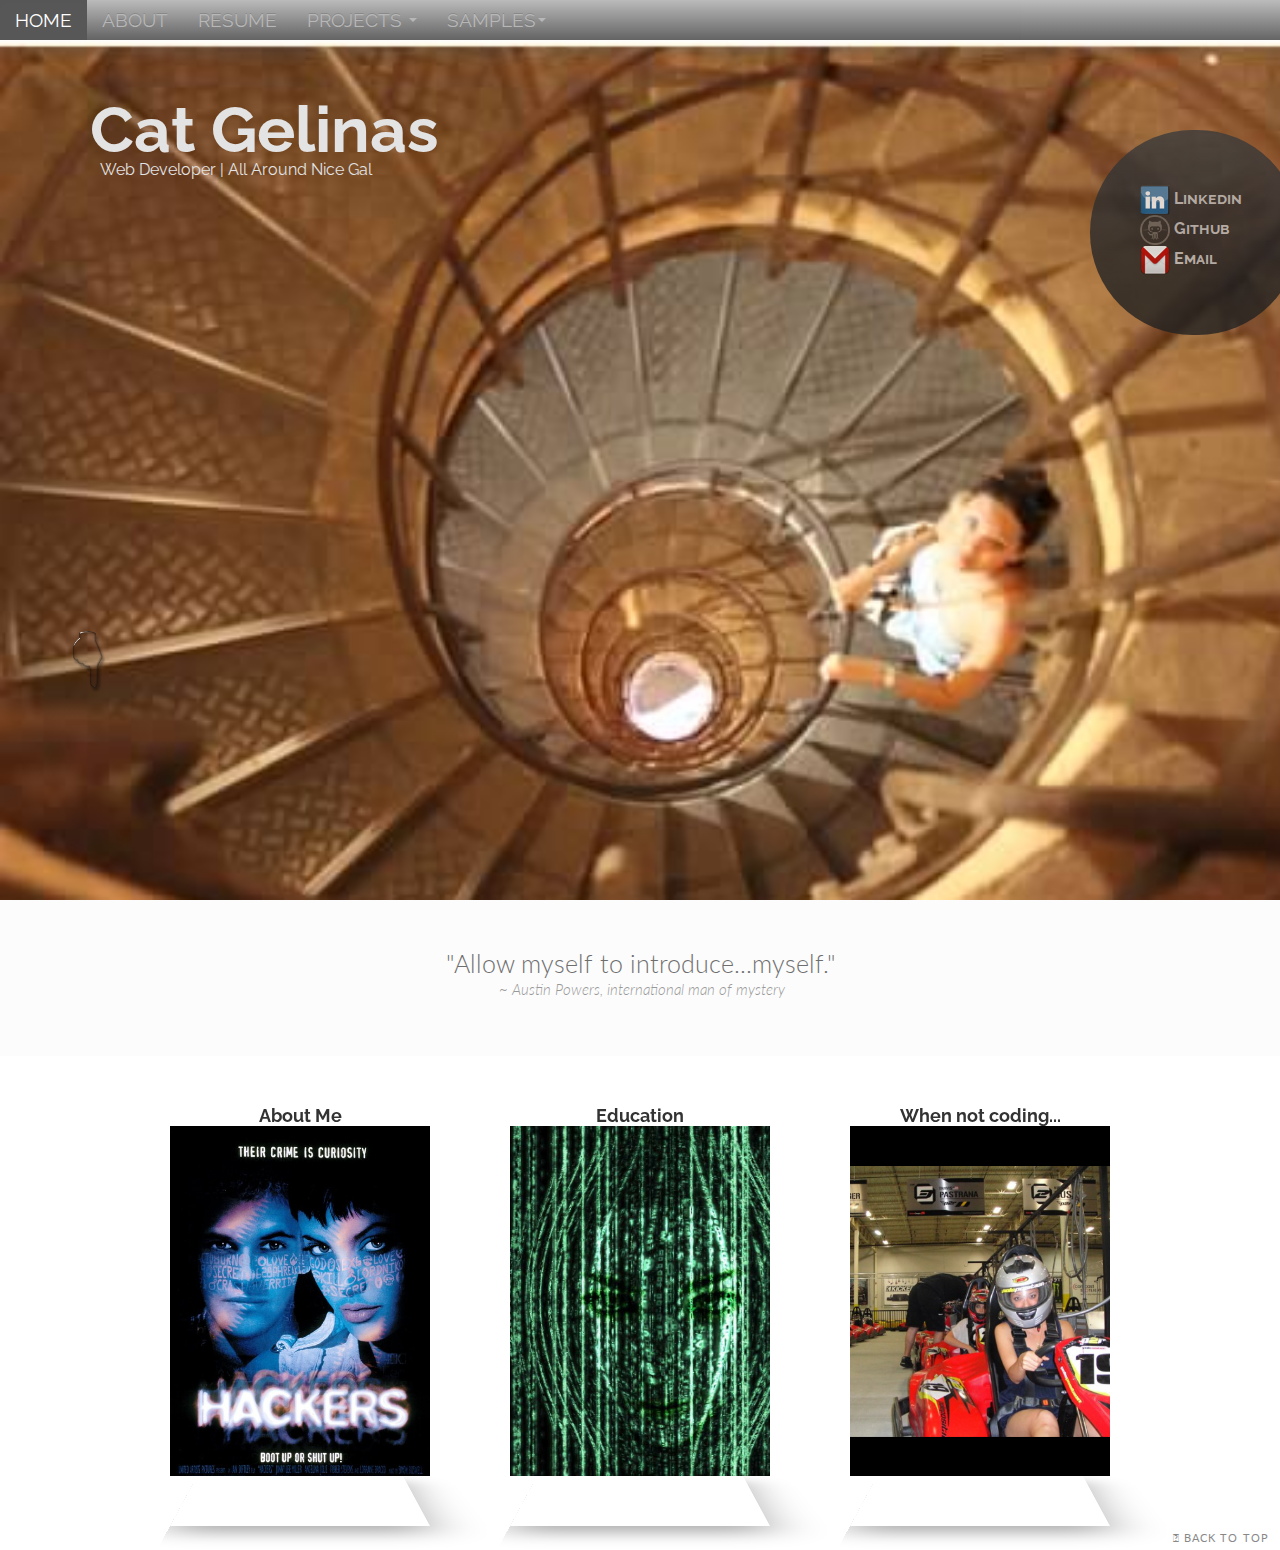
<file: index.html>
<!DOCTYPE html>
<html lang="en">
  <head>
    <meta charset="utf-8">
    <!-- <meta http-equiv="X-UA-Compatible" content="IE=edge"> -->
    <meta name="viewport" content="width=device-width, initial-scale=1">
    <meta name="description" content="">
    <title>Cat Gelinas</title>
    <link rel="icon" type="image/ico" href="favicon.ico">
    <link href='http://fonts.googleapis.com/css?family=Raleway:400,200,300' rel='stylesheet' type='text/css'>
    <link rel="stylesheet" href="css/index.css">
    <link rel="stylesheet" href="css/animate.css">
    <link rel="stylesheet" type="text/css" href="css/3dshadingwithboxshadows.css" />
    <link rel="stylesheet" type="text/css" href="css/component.css" />
    <link rel="stylesheet" href="css/main.css">
    <link rel="stylesheet" href="css/header.css">
  </head>

  <body role="document" class="cover">
    <div id="wrapper" class="cover-content crossfade">
      <div class="navbar navbar-inverse navbar-fixed-top" role="navigation">
          <div class="navbar-header">
            <ul id="hide" class="nav navbar-nav">
              <li class="active"><a href="index.html">HOME</a></li>
              <li id="slide"><a href="#aboutme">ABOUT</a></li>
              <li><a href="resume.html">RESUME</a></li>
              <li class="dropdown">
                <a href="#" class="dropdown-toggle" data-toggle="dropdown">PROJECTS <b class="caret"></b></a>
                <ul class="dropdown-menu">
                  <li><a href="http://silencesfilm.com" target="_blank">Silences Film - Wordpress</a></li>
                  <li><a href="http://rendezvousnyc.herokuapp.com" target="_blank">RendezvousNYC</a></li>
                  <li><a href="http://portal.boxxspring.com" target="_blank">Boxxspring</a></li>
                </ul>
              </li>

              <li class="dropdown">
                <a href="#" class="dropdown-toggle" data-toggle="dropdown">SAMPLES<b class="caret"></b></a>
                <ul class="dropdown-menu">
                  <li><a href="htmlcss.html">HTML/CSS</a></li>
                  <li><a href="html5css3.html">HTML5/CSS3</a></li>
                  <li><a href="jsjq.html">Javascript/jQuery</a></li>
                  <!-- <li><a href="hangman.html">Hangman w/jQuery</a></li> -->
                </ul>
              </li>
            </ul>
          <div id="hamburger">
            <div></div>
            <div></div>
            <div></div>
          </div>
        </div><!--/.nav-collapse -->
      </div>

      <div id="header-name">
        <h1>Cat Gelinas</h1>
        <p>Web Developer <span>|</span> All Around Nice Gal</p>
      </div>
      <div id="bubble2" class="noshow">
        <p>
        <a href="https://www.linkedin.com/in/catgelinas" target="_blank"><img src="images/linkedin_2.png" alt="linkedin icon" title="linkedin icon"/><span class="noshow">&nbsp;Linkedin</span></a>
        <br>
        <a href="https://github.com/catm705" target="_blank"><img src="images/github_icon.png" alt="github icon" title="github icon"/><span class="noshow">&nbsp;Github</span></a>
        <br>
        <a href="mailto:ms.cat.gelinas@gmail.com?Subject=Hello" target="_top"><img src="images/gmail.png" alt="Facebook icon" title="Facebook icon"><span class="noshow">&nbsp;Email</span></a>
        </p>
      </div>
      <div id="first-page-arrow-down" class="noshow">
        <a href="#aboutme"><i class="animated bounce"><img src="images/pointer.png" /></i></a>
      </div>
    </div>

    <div class="container">
      <!-- Top Navigation -->
      <header>
        <h1><span class="noshow" Ms. Cat Gelinas</span></span><span>"Allow myself to introduce...myself."  <span class="tiny">~ Austin Powers, international man of mystery</span></span></h1>
      </header>
      <div class="wrapper">
        <ul class="stage clearfix">
          <li class="scene noshow">
            <h4>About Me</h4>
            <div class="movie" onclick="return true">
              <div class="poster" id="poster1"></div>
              <div class="info">
                <h2 id="aboutme">About Muah</h2>
                <p>All around nice gal living in Brooklyn who loves to code using <span class="short_term">JavaScript</span>, <span class="medium_term">AngularJS</span>, jQuery, &amp; <span class="short_term">HTML5/CSS3</span>.
                <br>
                <br>
                My love of tech started after watching <em>Hackers</em>.</p>
              </div>
            </div>
          </li>

          <li class="scene">
          <h4>Education</h4>
            <div class="movie" onclick="return true">
              <div class="poster" id="poster2"></div>
              <div class="info">
                  <h2>Education</h2>
                <p>
                  Started at NYU.  Then jumped into General Assembly's web development immersive 12-week bootcamp in February 2014.
                </p>
              </div>
            </div>
          </li>

          <li class="scene">
            <h4>When not coding...</h4>
            <div class="movie" onclick="return true">
              <div class="poster" id="poster3"></div>
              <div class="info">
                <h4>When NOT coding:</h4>
                <p>Hanging out with loved ones, <span class="medium_term">personal growth books and courses on the self and breaking through self-imposed limitations - think Tony Robbins</span>. 
                <br>I love meditation, dancing, cooking healthy, and comedy shows...</p>
                <blockquote>"A day without laughter is a day wasted." - <em>Charlie Chaplin</em></blockquote>
              </div>
            </div>
          </li>
        </ul>
      </div><!-- /wrapper -->
      <div class="codrops-top clearfix">
        <span class="right"><a class="codrops-icon codrops-icon-drop" href="#"><span>Back to Top</span></a></span>
      </div>
    </div><!-- /container -->


    <!-- JavaScript-->

    <script src="js/jquery-1.10.2.js"></script>
    <script src="js/jquery-ui-1.10.3.custom.min.js"></script>
    <script src="js/modernizr.custom.js"></script>
    <script src="js/index.min.js"></script>
    <script src="js/index.js"></script>
  </body>
</html>
</file>
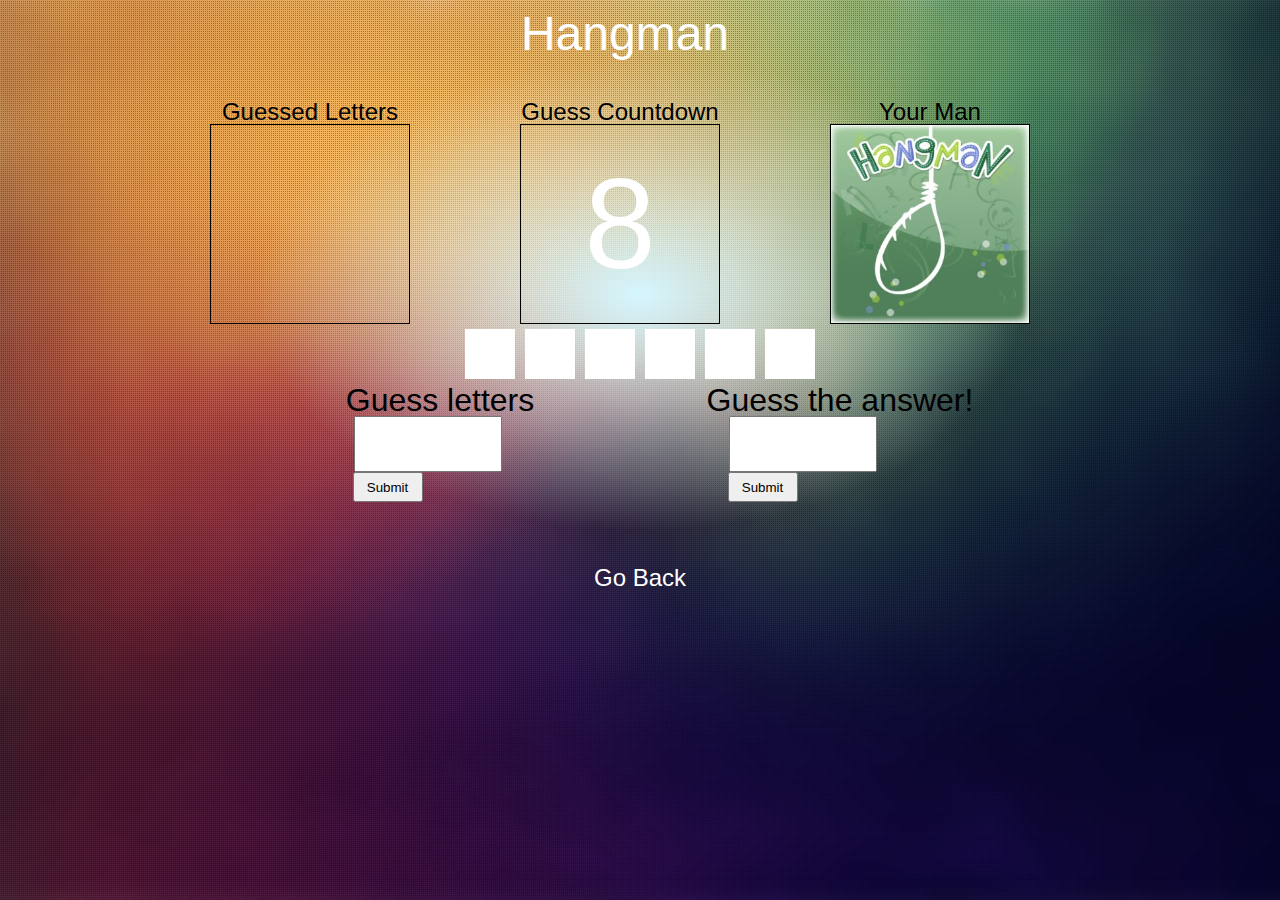
<file: hangman.html>
<!DOCTYPE html>
<html lang="en">
	<head>
		<meta charset="utf-8">
		<title>Cat Gelinas</title>
		<link rel="stylesheet" href="css/reset.css">
		<link rel="stylesheet" href="css/hangman.css">
	</head>
	<body>
		<div id="wrapper" class="gradient">
			<header>
				<h1><a href="index.html">Hangman</a></h1>
			</header>

				<div class="headings" class="clearfix">
					<div class="header"><span class="titles">Guessed Letters</span></div>
					<div class="header"><span id="two" class="titles">Guess Countdown</span></div>
					<div class="header"><span id="three" class="titles">Your Man</span></div>
				</div>

				<div id="guessed_letters_box">
					<ul id="guessed_letters">
					</ul>
				</div>

				<div id="countdown">
					<div id="num_guesses"></div>
				</div>

				<div id="hangman"><img src="images/hangman.gif"></div>

			<!--Correct letters/answer section-->
			<div id="main" class="clearfix">
			</div>

			<div id="guessing_area">
				<div class="headings" class="clearfix">
					<div class="header2">Guess letters</div>
					<div class="header2">Guess the answer!</div>
				</div>

				<div id="letters_area">
					<div class="centering">
						<form id="guess_form">
							<input type="text" id="letter_guess" autocomplete="off">
							<input type="submit" id="letter_submit">
						</form>
					</div>
				</div>

				<div id="word_area">
					<div class="centering">
						<input type="text" id="word_answer">
						<input type="submit" id="submit_word_answer">
					</div>
				</div>
			</div>
			<div class="centering">
				<p style="text-align: center;">
					<a href="index.html" style="color: white; text-decoration: none; font-size: 1.5em;">Go Back</a>
				</p>
			</div>

		</div>
	<script src="js/jquery-1.10.2.js"></script>
	<script src="js/hangman.js"></script>
	</body>
</html>
</file>
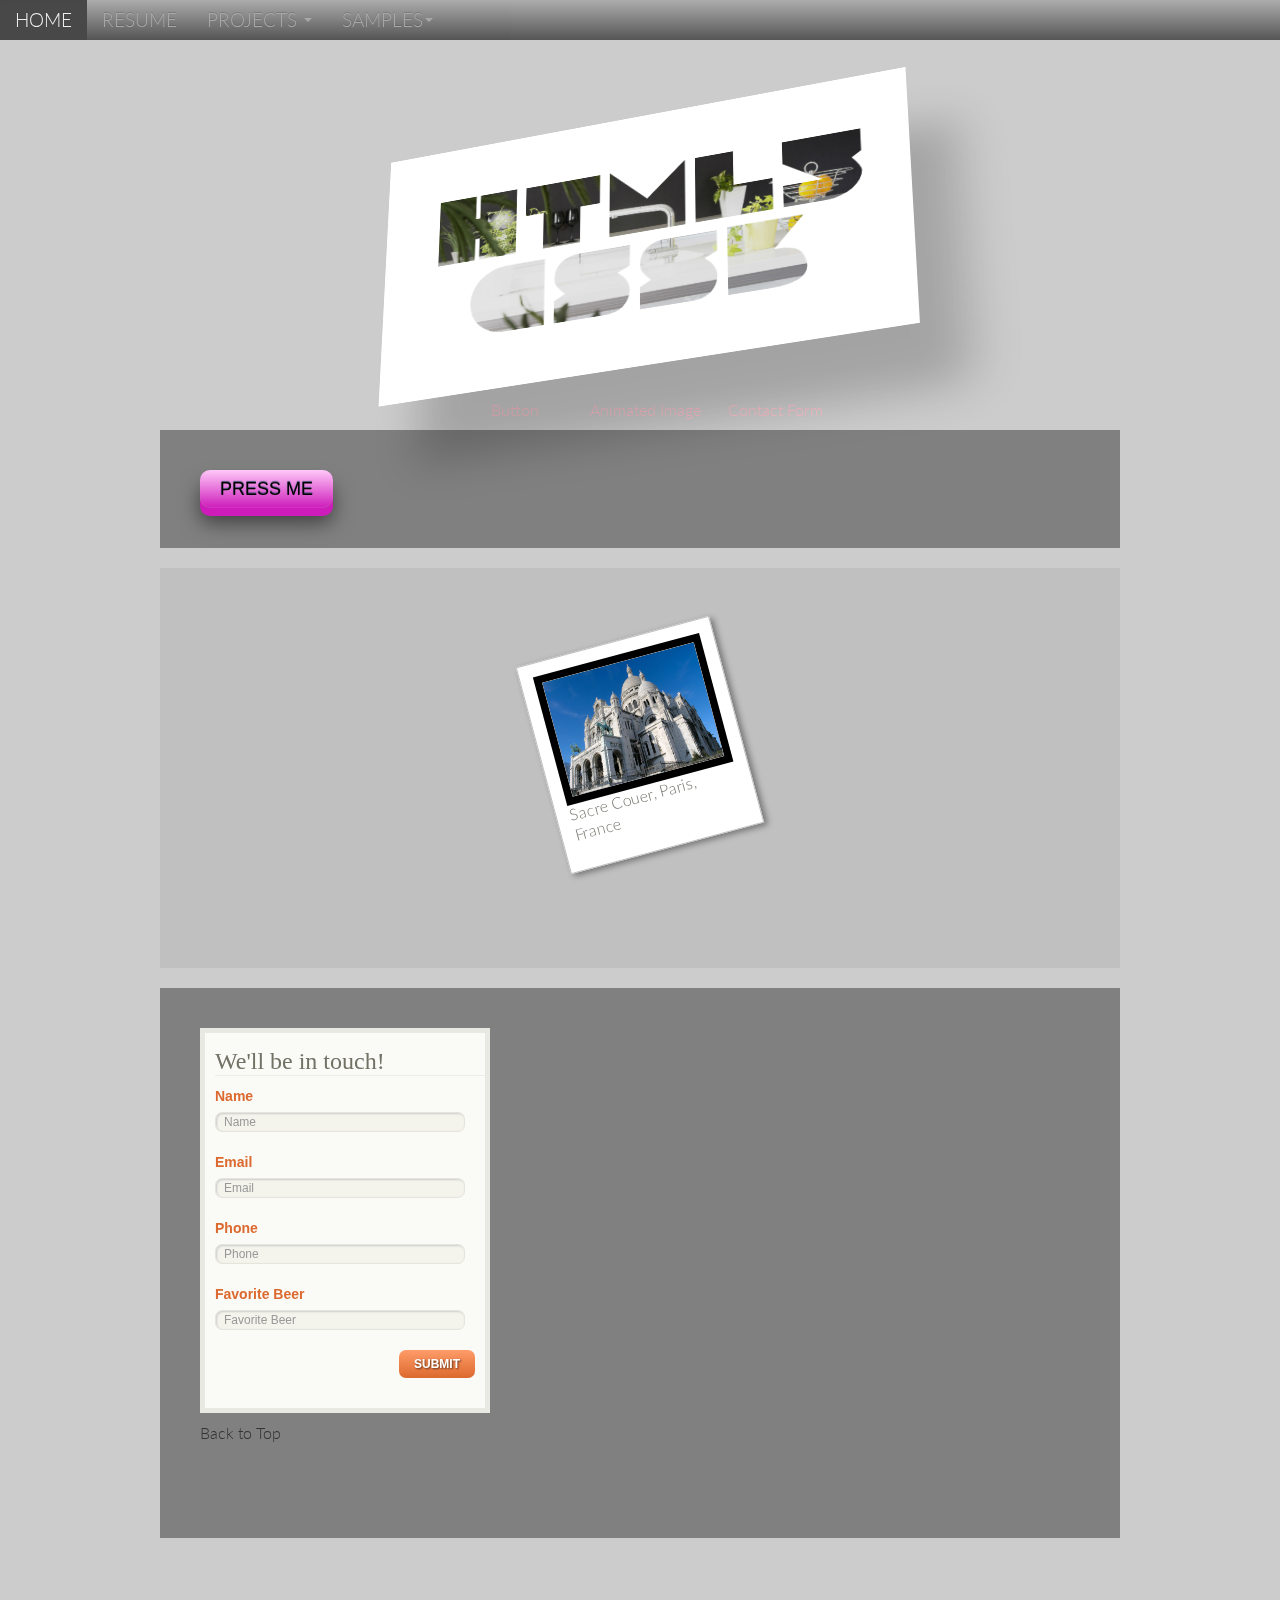
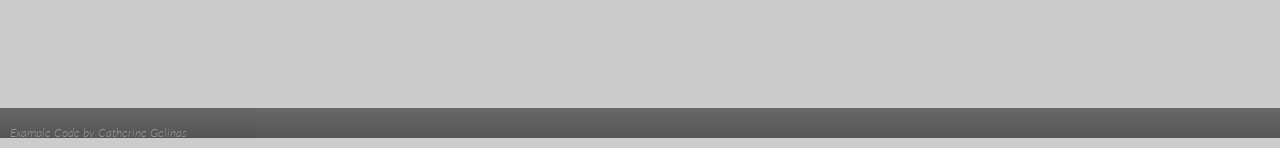
<file: html5css3.html>
<!DOCTYPE html>
<html lang="en">
<head>
	<!--[if lt IE 9]>
	<style type="text/css">
		table.gradienttable th {
			filter: progid:DXImageTransform.Microsoft.gradient( startColorstr='#d5e3e4', endColorstr='#b3c8cc',GradientType=0 );
			position: relative;
			z-index: -1;
		}
		table.gradienttable td {
			filter: progid:DXImageTransform.Microsoft.gradient( startColorstr='#ebecda', endColorstr='#ceceb7',GradientType=0 );
			position: relative;
			z-index: -1;
		}
	</style>
	<![endif]-->

    <title>Cat Gelinas</title>
    <link rel="stylesheet" type="text/css" href="css/reset.css">
     <link href='http://fonts.googleapis.com/css?family=Raleway:400,200,300' rel='stylesheet' type='text/css'>
    <link rel="stylesheet" href="css/index.css">
    <link rel="stylesheet" href="css/style3.css" />
    <link rel="stylesheet" href="css/header.css" />
    <link rel="stylesheet" href="css/demo.css">
    <link rel="stylesheet" href="css/tt1.css">
</head>
<body class="codrop_body">
		<div class="navbar navbar-inverse navbar-fixed-top" role="navigation">
      <div class="navbar-header">
                      <ul id="hide" class="nav navbar-nav">
                <li class="active"><a href="index.html">HOME</a></li>

                <li><a href="resume.html">RESUME</a></li>
                <li class="dropdown">
                  <a href="#" class="dropdown-toggle" data-toggle="dropdown">PROJECTS <b class="caret"></b></a>
                  <ul class="dropdown-menu">
                    <li><a href="http://silencesfilm.com" target="_blank">Silences Film - Wordpress</a></li>
                    <li><a href="http://rendezvousnyc.herokuapp.com" target="_blank">RendezvousNYC</a></li>
                    <li><a href="http://portal.boxxspring.com" target="_blank">Boxxspring</a></li>
                  </ul>
                </li>

                <li class="dropdown">
                  <a href="#" class="dropdown-toggle" data-toggle="dropdown">SAMPLES<b class="caret"></b></a>
                  <ul class="dropdown-menu">
                    <li><a href="htmlcss.html">HTML/CSS</a></li>
                    <li><a href="html5css3.html">HTML5/CSS3</a></li>
                    <li><a href="jsjq.html">Javascript/jQuery</a></li>
                    <!-- <li><a href="hangman.html">Hangman w/jQuery</a></li> -->
                  </ul>
                </li>
              </ul>
        <div id="hamburger">
          <div></div>
          <div></div>
          <div></div>
        </div>
      </div><!--/.nav-collapse -->
    </div>

	<div id="top"></div>

  <div class="container_codrop">
    <div class="clipped">
      <h1>HTML5<br/>CSS3</h1>
    </div>
  </div>
	<div id="wrapper">

		<nav id="bargraph">
			<ul>
				<li><a href="#button">Button</a></li>
				<li><a href="#animatedimage">Animated Image</a></li>
				<li><a href="#contactform">Contact Form</a></li>
			</ul>
		</nav>
	</div>

	<div class="wrapper1">
		<a href="#" class="button"><span>Press Me</span></a>
	</div>

	<div class="wrapper2">
	  <a href="#" class="church">
	    <img src="images/photo1.jpg" alt="Sacre Couer, Paris, France">
	    Sacre Couer, Paris, France
	  </a>
	</div>

	<div id="contactform" class="wrapper3">
		<div id="wrap">
		  <div id="blocks">
		    <section id="newsletter" class="box box-right">
		      <h1 class="script">We'll be in touch!</h1>
		      <form id="sign-up">
		        <fieldset>
		          <label>Name</label>
		          <input type="text" placeholder="Name" required/>
		        </fieldset>
		        <fieldset>
		          <label>Email</label>
		          <input type="email" placeholder="Email" required/>
		        </fieldset>
		        <fieldset>
		          <label>Phone</label>
		          <input type="text" placeholder="Phone"/>
		        </fieldset>
		        <fieldset>
		          <label>Favorite Beer</label>
		          <input type="text" placeholder="Favorite Beer" required/>
		        </fieldset>
		        <fieldset>
		          <input type="submit" value="Submit" />
		        </fieldset>
		      </form>
		    </section>
		  </div>
		</div>
		<div class="clear"></div>
		<a href="#top">Back to Top</a>
	</div>

	<footer>
		<p>Example Code by Catherine Gelinas</p>
	</footer>

		<script src="https://ajax.googleapis.com/ajax/libs/jquery/1.11.0/jquery.min.js"></script>
  <script src="js/index.min.js"></script>
	<script src="js/jquery-ui-1.10.3.custom.min.js"></script>
	<script src="js/jquery.animate-colors-min.js"></script>
	<script src="js/index.js"></script>
</body>
</html>
</file>
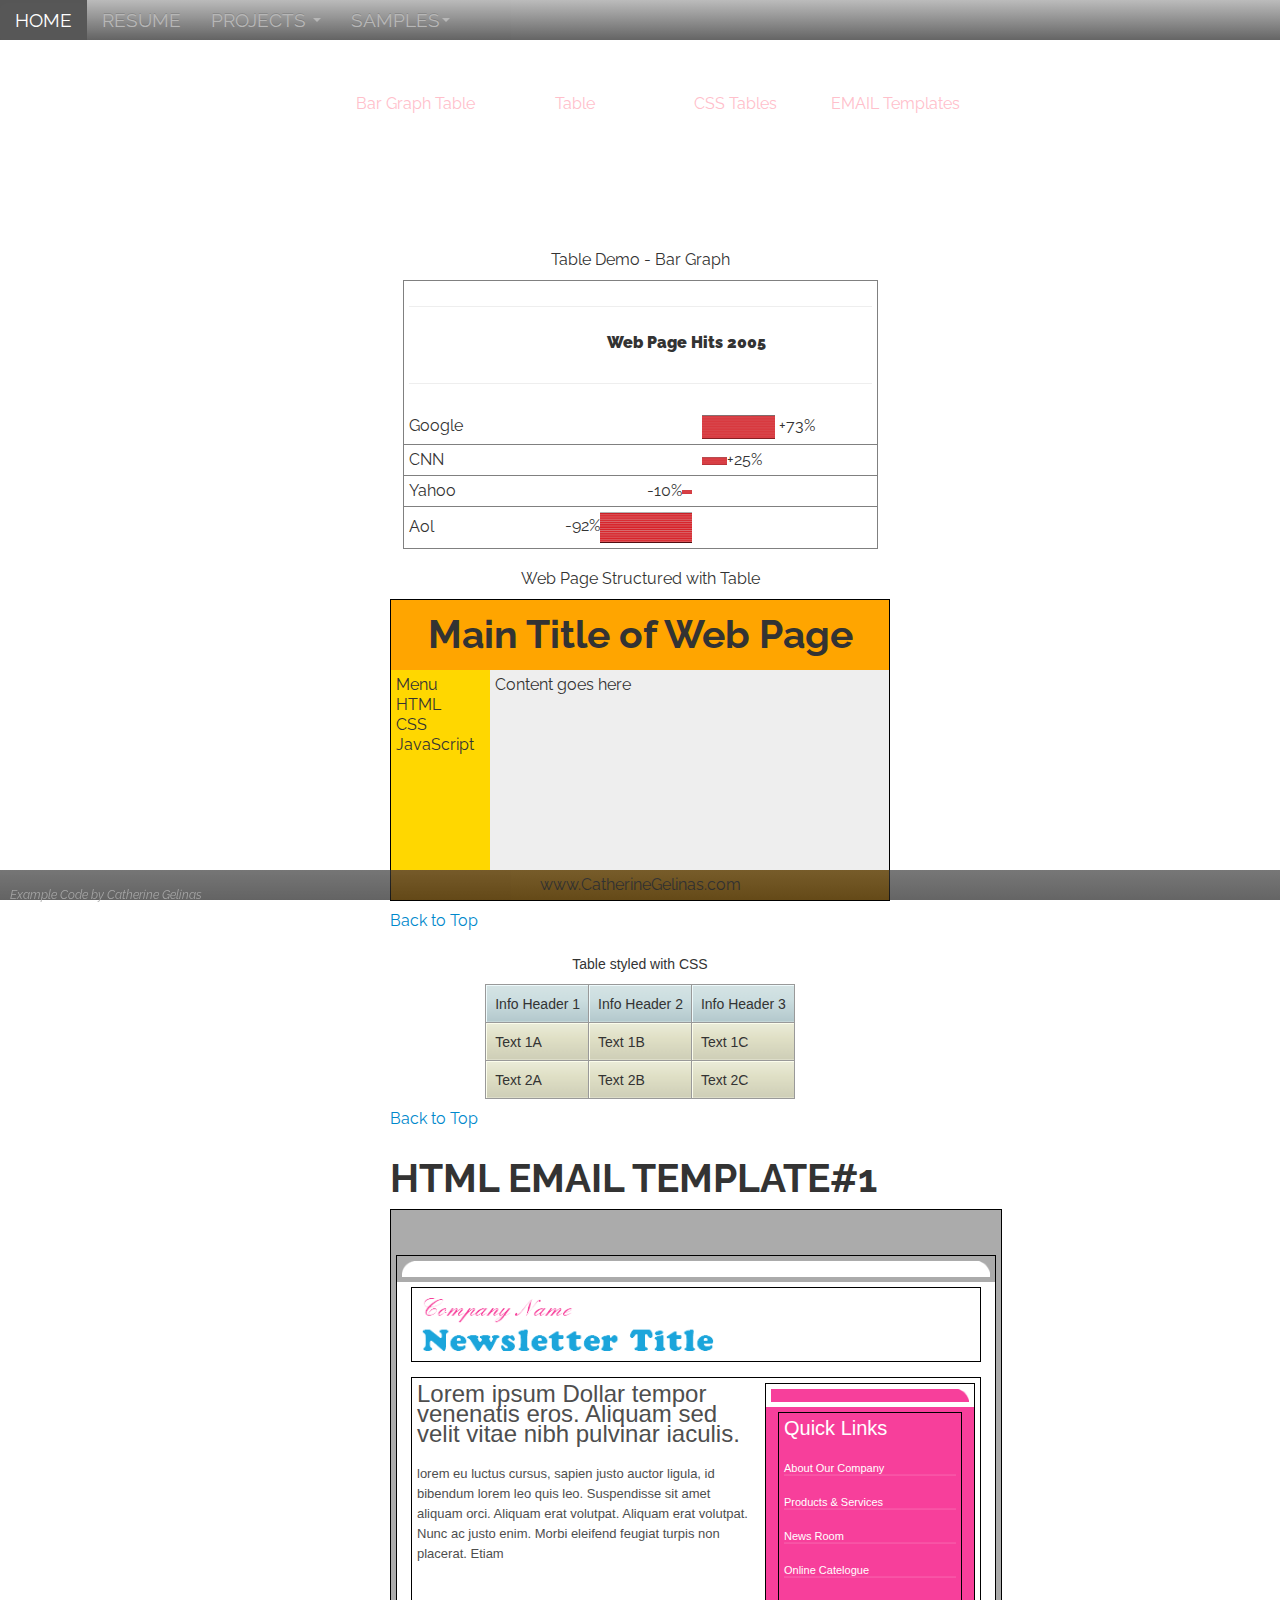
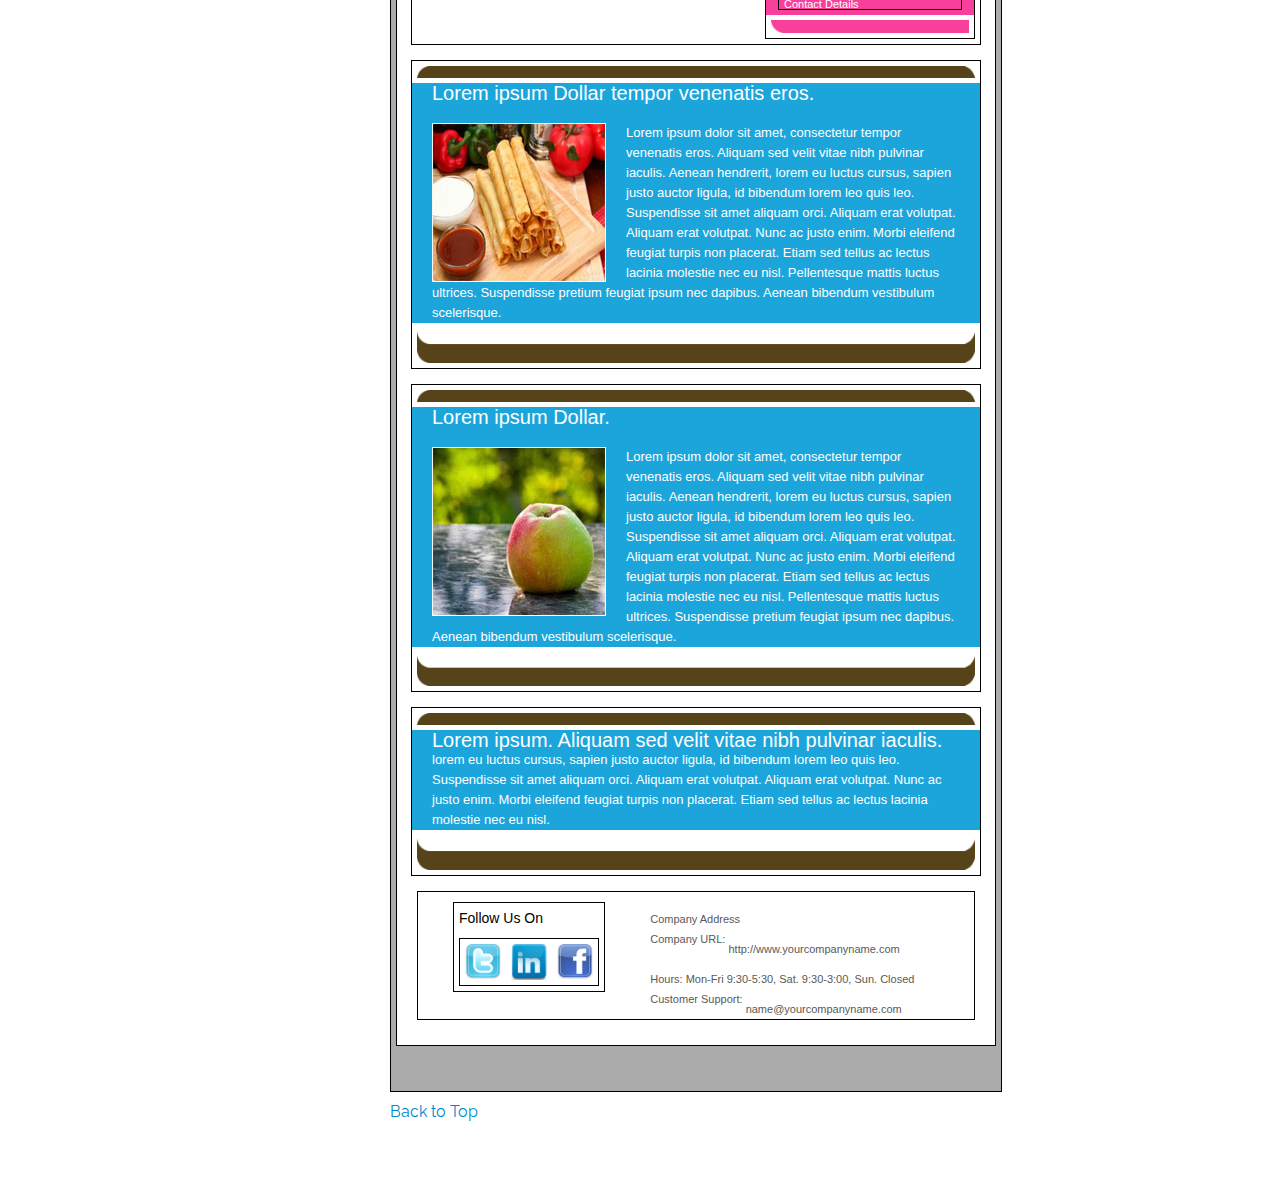
<file: htmlcss.html>
<!DOCTYPE html>
<html lang="en">
<head>
	<!--[if lt IE 9]>
	<style type="text/css">
		table.gradienttable th {
			filter: progid:DXImageTransform.Microsoft.gradient( startColorstr='#d5e3e4', endColorstr='#b3c8cc',GradientType=0 );
			position: relative;
			z-index: -1;
		}
		table.gradienttable td {
			filter: progid:DXImageTransform.Microsoft.gradient( startColorstr='#ebecda', endColorstr='#ceceb7',GradientType=0 );
			position: relative;
			z-index: -1;
		}
	</style>
	<![endif]-->

    <title>Cat Gelinas</title>
    <link rel="stylesheet" type="text/css" href="css/reset.css">
     <link href='http://fonts.googleapis.com/css?family=Raleway:400,200,300' rel='stylesheet' type='text/css'>
    <link rel="stylesheet" href="css/index.css">
    <link rel="stylesheet" href="css/htmlcss.css" />
    <link rel="stylesheet" href="css/header.css" />
</head>
<body>
	<div id="wrapper">
		<div class="navbar navbar-inverse navbar-fixed-top" role="navigation">
      <div class="navbar-header">
                      <ul id="hide" class="nav navbar-nav">
                <li class="active"><a href="index.html">HOME</a></li>

                <li><a href="resume.html">RESUME</a></li>
                <li class="dropdown">
                  <a href="#" class="dropdown-toggle" data-toggle="dropdown">PROJECTS <b class="caret"></b></a>
                  <ul class="dropdown-menu">
                    <li><a href="http://silencesfilm.com" target="_blank">Silences Film - Wordpress</a></li>
                    <li><a href="http://rendezvousnyc.herokuapp.com" target="_blank">RendezvousNYC</a></li>
                    <li><a href="http://portal.boxxspring.com" target="_blank">Boxxspring</a></li>
                  </ul>
                </li>

                <li class="dropdown">
                  <a href="#" class="dropdown-toggle" data-toggle="dropdown">SAMPLES<b class="caret"></b></a>
                  <ul class="dropdown-menu">
                    <li><a href="htmlcss.html">HTML/CSS</a></li>
                    <li><a href="html5css3.html">HTML5/CSS3</a></li>
                    <li><a href="jsjq.html">Javascript/jQuery</a></li>
                    <!-- <li><a href="hangman.html">Hangman w/jQuery</a></li> -->
                  </ul>
                </li>
                  </ul>
                </li>
              </ul>
        <div id="hamburger">
          <div></div>
          <div></div>
          <div></div>
        </div>
      </div><!--/.nav-collapse -->
    </div>
  </div>
	<div id="top"></div>

	<div id="container">
		<nav id="bargraph">
			<ul>
				<li><a href="#bargraph">Bar Graph Table</a></li>
				<li><a href="#webpage">Table</a></li>
				<li><a href="#css-table">CSS Tables</a></li>
				<li><a href="#htmlemailtemplate">EMAIL Templates</a></li>
				<li><a href="#frames"></a></li>
			</ul>
		</nav>
	</div>

	<!-- Bar Graph -->
	<div id="wrapper1">
		<table id="webpage" width=95% border=0 cellspacing=0 cellpadding=0>
		  <caption align="top">Table Demo - Bar Graph</caption>
			<tr>
				<td colspan=3><hr noshade></td>
			</tr>
			<tr>
				<td> </td><th colspan=2>Web Page Hits 2005</th>
			</tr>
			<tr>
				<td colspan=3><hr noshade></td>
			</tr>
			<tr class="underline">
				<td nowrap>Google</td><td> </td>
				<td align=left nowrap>
				<img border=2 src="images/reddot.gif" height=25 width=73> +73%</td>
			</tr>
			<tr class="underline">
				<td>CNN</td><td> </td>
				<td align=left><img border=2 src="images/reddot.gif" height=30 width=25>+25%</td>
			</tr>
			<tr class="underline">
				<td>Yahoo</td>
				<td align=right>-10%<img border=2 src="images/reddot.gif" height=30 width=10></td>
				<td> </td>
			</tr>
			<tr class="underline">
				<td>Aol</td>
				<td align=right>-92%<img border=0 src="images/reddot.gif" height=30 width=92>
				</td><td></td>
			</tr>
			<tr>
				<td colspan=3><hr noshade></td>
			</tr>
		</table>
	</div>

	<!-- Web Page Structured with Table -->
	<div id="wrapper2">
		<table width="500" border="0" padding="5">
		  <caption align="top">Web Page Structured with Table</caption>
			<tr>
			  <td colspan="2" align="center" style="background-color:#FFA500;">
			<h1>Main Title of Web Page</h1>
			  </td>
			</tr>

			<tr>
			  <td style="background-color:#FFD700;width:100px;">
				<b>Menu</b><br>
				HTML<br>
				CSS<br>
				JavaScript
				</td>
				<td style="background-color:#EEEEEE;height:200px;width:400px;">
				Content goes here</td>
			</tr>

			<tr>
				<td colspan="2" style="background-color:#FFA500;text-align:center;">
				www.CatherineGelinas.com</td>
			</tr>
		</table>
		<a href="#top">Back to Top</a>
	</div>


	<!-- Table Styled with CSS -->
	<div id="wrapper3">
		<div id="css-table">
			<table class="gradienttable">
			  <caption align="top">Table styled with CSS</caption>
				<tr>
					<th><p>Info Header 1</p></th><th><p>Info Header 2</p></th><th><p>Info Header 3</p></th>
				</tr>
				<tr>
					<td><p>Text 1A</p></td><td><p>Text 1B</p></td><td><p>Text 1C</p></td>
				</tr>
				<tr>
					<td><p>Text 2A</p></td><td><p>Text 2B</p></td><td><p>Text 2C</p></td>
				</tr>
			</table>
			<a href="#top">Back to Top</a>
			</div>
	</div>

	<!-- HTML Email Template #1 -->
	<div id="wrapper4">
		<div id="htmlemailtemplate">
			<h1 style="font-weight:bold">HTML EMAIL TEMPLATE#1</h1>

			<table width="100%" border="0" cellspacing="0" cellpadding="0">
			  <tr>
			    <td align="center" valign="top" bgcolor="#ababab" style="background-color:#ababab;"><br>
			    <br>
			    <table width="600" border="0" cellspacing="0" cellpadding="0">
			      <tr>
			        <td align="left" valign="top"><img src="images/maintop.png" width="600" height="17" style="display:block;"></td>
			      </tr>
			      <tr>
			        <td align="left" valign="top" bgcolor="#ffffff" style="background-color:#ffffff;"><table width="570" border="0" align="center" cellpadding="0" cellspacing="0" style="margin-bottom:15px;">
			          <tr>
			            <td align="left" valign="middle" style="padding:10px;"><img src="images/logo.png" width="292" height="57" style="display:block;"></td>
			            </tr>
			          </table>

			          <table width="570" border="0" align="center" cellpadding="0" cellspacing="0" style="margin-bottom:15px;">
			            <tr>
			              <td width="360" align="left" valign="middle" style="font-family:Arial, Helvetica, sans-serif; color:#4e4e4e; font-size:13px; padding-right:10px;">
			              <div style="font-size:24px;">Lorem ipsum Dollar tempor venenatis eros. Aliquam sed velit vitae nibh pulvinar iaculis.<br>
			                <br>
			              </div>
			              lorem eu luctus cursus, sapien justo auctor ligula, id bibendum lorem leo quis leo. Suspendisse sit amet aliquam orci. Aliquam erat volutpat. Aliquam erat volutpat. Nunc ac justo enim. Morbi eleifend feugiat turpis non placerat. Etiam </td>
			              <td align="right" valign="middle">
			               <table width="210" border="0" cellspacing="0" cellpadding="5">
			                <tr>
			                  <td align="center" valign="top"><img src="images/pinkbox_top.png" width="210" height="10" style="display:block;"></td>
			                </tr>
			                <tr>
			                  <td align="center" valign="top" bgcolor="#f73f9b" style="background-color:#f73f9b;">

			                   <table width="184" border="0" cellspacing="0" cellpadding="4" height="175">
			                    <tr>
			                      <td align="left" valign="top" style="font-family:Arial, Helvetica, sans-serif; font-size:20px; color:#ffffff;"><b>Quick Links</b></td>
			                    </tr>
			                    <tr>
			                      <td align="left" valign="top" style="font-family:Arial, Helvetica, sans-serif; font-size:11px; color:#ffffff;">
			                      <a href="#" style="color:#ffffff; text-decoration:underline; text-decoration:none;">About Our Company</a>
			                      <div><img src="images/pinkbox_divider.png" style="display:block"></div>
			                        <a href="#" style="color:#ffffff; text-decoration:underline; text-decoration:none;">Products &amp; Services</a>
			                        <div><img src="images/pinkbox_divider.png" style="display:block"></div>
			                        <a href="#" style="color:#ffffff; text-decoration:underline; text-decoration:none;">News Room</a>
			                        <div><img src="images/pinkbox_divider.png" style="display:block"></div>
			                        <a href="#" style="color:#ffffff; text-decoration:underline; text-decoration:none;">Online Catelogue</a>
			                        <div><img src="images/pinkbox_divider.png" style="display:block"></div>
			                        <a href="#" style="color:#ffffff; text-decoration:underline; text-decoration:none;">Contact Details</a></td>
			                    </tr>
			                  </table></td>
			                </tr>
			                <tr>
			                  <td align="center" valign="top"><img src="images/pinkbox_bot.png" width="210" height="14" style="display:block;"></td>
			                </tr>
			              </table></td>
			            </tr>
			            </table>
			          <table width="570" border="0" align="center" cellpadding="0" cellspacing="0" style="margin-bottom:15px;">
			            <tr>
			              <td align="left" valign="middle"><img src="images/top.png" width="570" height="16" style="display:block;"></td>
			              </tr>
			            <tr>
			              <td align="left" valign="middle" bgcolor="#1ba5db" style="padding:0px 20px 0px 20px; font-family:Arial, Helvetica, sans-serif; background-color:#1ba5db; color:#ffffff;"><div style="font-size:20px;">Lorem ipsum Dollar tempor venenatis eros. <br>
			                <br>
			                </div><img src="images/pic001.jpg" width="174" height="159" align="left" style="margin-right:20px;">
			                <div style="font-size:13px;">Lorem ipsum dolor sit amet, consectetur tempor venenatis eros. Aliquam sed velit vitae nibh pulvinar iaculis. Aenean hendrerit, lorem eu luctus cursus, sapien justo auctor ligula, id bibendum lorem leo quis leo. Suspendisse sit amet aliquam orci. Aliquam erat volutpat. Aliquam erat volutpat. Nunc ac justo enim. Morbi eleifend feugiat turpis non placerat. Etiam sed tellus ac lectus lacinia molestie nec eu nisl. Pellentesque mattis luctus ultrices. Suspendisse pretium feugiat ipsum nec dapibus. Aenean bibendum vestibulum scelerisque. </div></td>
			              </tr>
			            <tr>
			              <td align="left" valign="middle"><img src="images/bot.png" width="570" height="16" style="display:block;"></td>
			              </tr>
			            </table>
			          <table width="570" border="0" align="center" cellpadding="0" cellspacing="0" style="margin-bottom:15px;">
			            <tr>
			              <td align="left" valign="middle"><img src="images/top.png" width="570" height="16" style="display:block;"></td>
			              </tr>
			            <tr>
			              <td align="left" valign="middle" bgcolor="#1ba5db" style="padding:0px 20px 0px 20px; font-family:Arial, Helvetica, sans-serif; background-color:#1ba5db; color:#ffffff;"><div style="font-size:20px;">Lorem ipsum Dollar. <br>
			                <br>
			                </div>
			                <img src="images/pic002.jpg" width="174" height="169" align="left" style="margin-right:20px;">
			                <div style="font-size:13px;">Lorem ipsum dolor sit amet, consectetur tempor venenatis eros. Aliquam sed velit vitae nibh pulvinar iaculis. Aenean hendrerit, lorem eu luctus cursus, sapien justo auctor ligula, id bibendum lorem leo quis leo. Suspendisse sit amet aliquam orci. Aliquam erat volutpat. Aliquam erat volutpat. Nunc ac justo enim. Morbi eleifend feugiat turpis non placerat. Etiam sed tellus ac lectus lacinia molestie nec eu nisl. Pellentesque mattis luctus ultrices. Suspendisse pretium feugiat ipsum nec dapibus. Aenean bibendum vestibulum scelerisque. </div></td>
			              </tr>
			            <tr>
			              <td align="left" valign="middle"><img src="images/bot.png" width="570" height="16" style="display:block;"></td>
			              </tr>
			            </table>
			          <table width="570" border="0" align="center" cellpadding="0" cellspacing="0" style="margin-bottom:15px;">
			            <tr>
			              <td align="left" valign="middle"><img src="images/top.png" width="570" height="16" style="display:block;"></td>
			              </tr>
			            <tr>
			              <td align="left" valign="middle" bgcolor="#1ba5db" style="padding:0px 20px 0px 20px; font-family:Arial, Helvetica, sans-serif; background-color:#1ba5db; color:#ffffff;">
			                <div style="font-size:20px;">Lorem ipsum. Aliquam sed velit vitae nibh pulvinar iaculis.</div>
			                <div style="font-size:13px;">lorem eu luctus cursus, sapien justo auctor ligula, id bibendum lorem leo quis leo. Suspendisse sit amet aliquam orci. Aliquam erat volutpat. Aliquam erat volutpat. Nunc ac justo enim. Morbi eleifend feugiat turpis non placerat. Etiam sed tellus ac lectus lacinia molestie nec eu nisl. </div>
			                </td>
			              </tr>
			            <tr>
			              <td align="left" valign="middle"><img src="images/bot.png" width="570" height="16" style="display:block;"></td>
			              </tr>
			            </table>

			          <table width="95%" border="0" align="center" cellpadding="0" cellspacing="0" style="margin-bottom:20px;">
			            <tr>
			              <td width="40%" align="left" valign="middle" style="padding:10px;"><table width="75%" border="0" cellspacing="0" cellpadding="4">
			                <tr>
			                  <td align="left" valign="top" style="font-family:Verdana, Geneva, sans-serif; font-size:14px; color:#000000;"><b>Follow Us On</b></td>
			                  </tr>
			                <tr>
			                  <td align="left" valign="top" style="font-family:Verdana, Geneva, sans-serif; font-size:12px; color:#000000;">
			                   <table width="100%" border="0" cellspacing="0" cellpadding="0">
			                    <tr>
			                      <td width="30%" align="left" valign="middle"><img src="images/tweet48.png" width="45" height="48"></td>
			                      <td width="30%" align="left" valign="middle"><img src="images/in48.png" width="45" height="48"></td>
			                      <td width="30%" align="left" valign="middle"><img src="images/face48.png" width="45" height="48"></td>
			                      </tr>
			                    </table>
			                    </td>
			                  </tr>
			                </table>
			                </td>

			              <td width="75%" align="left" valign="middle" style="color:#595959; font-size:11px; font-family:Arial, Helvetica, sans-serif; padding:10px;">
			                 <b>Company Address</b><br> Company URL: <a href="http://www.yourcompanyname.com" target="_blank"  style="color:#595959; text-decoration:none;">http://www.yourcompanyname.com</a><br>
							<br>
							<b>Hours:</b> Mon-Fri 9:30-5:30, Sat. 9:30-3:00, Sun. Closed <br>
			                <b>Customer Support:</b> <a href="mailto:name@yourcompanyname.com" style="color:#595959; text-decoration:none;">name@yourcompanyname.com</a></td>
			              </tr>
			          </table></td>
			      </tr>
			      </table>
			    <br>
			    <br>
			    </td>
			  </tr>
			</table>
			<a href="#top">Back to Top</a>
		</div>
	</div>
	<script src="https://ajax.googleapis.com/ajax/libs/jquery/1.11.0/jquery.min.js"></script>
  <script src="js/index.min.js"></script>
  <script src="js/index.js"></script>
	<footer>
		<p>Example Code by Catherine Gelinas</p>
	</footer>

  </body>
</html>
</file>
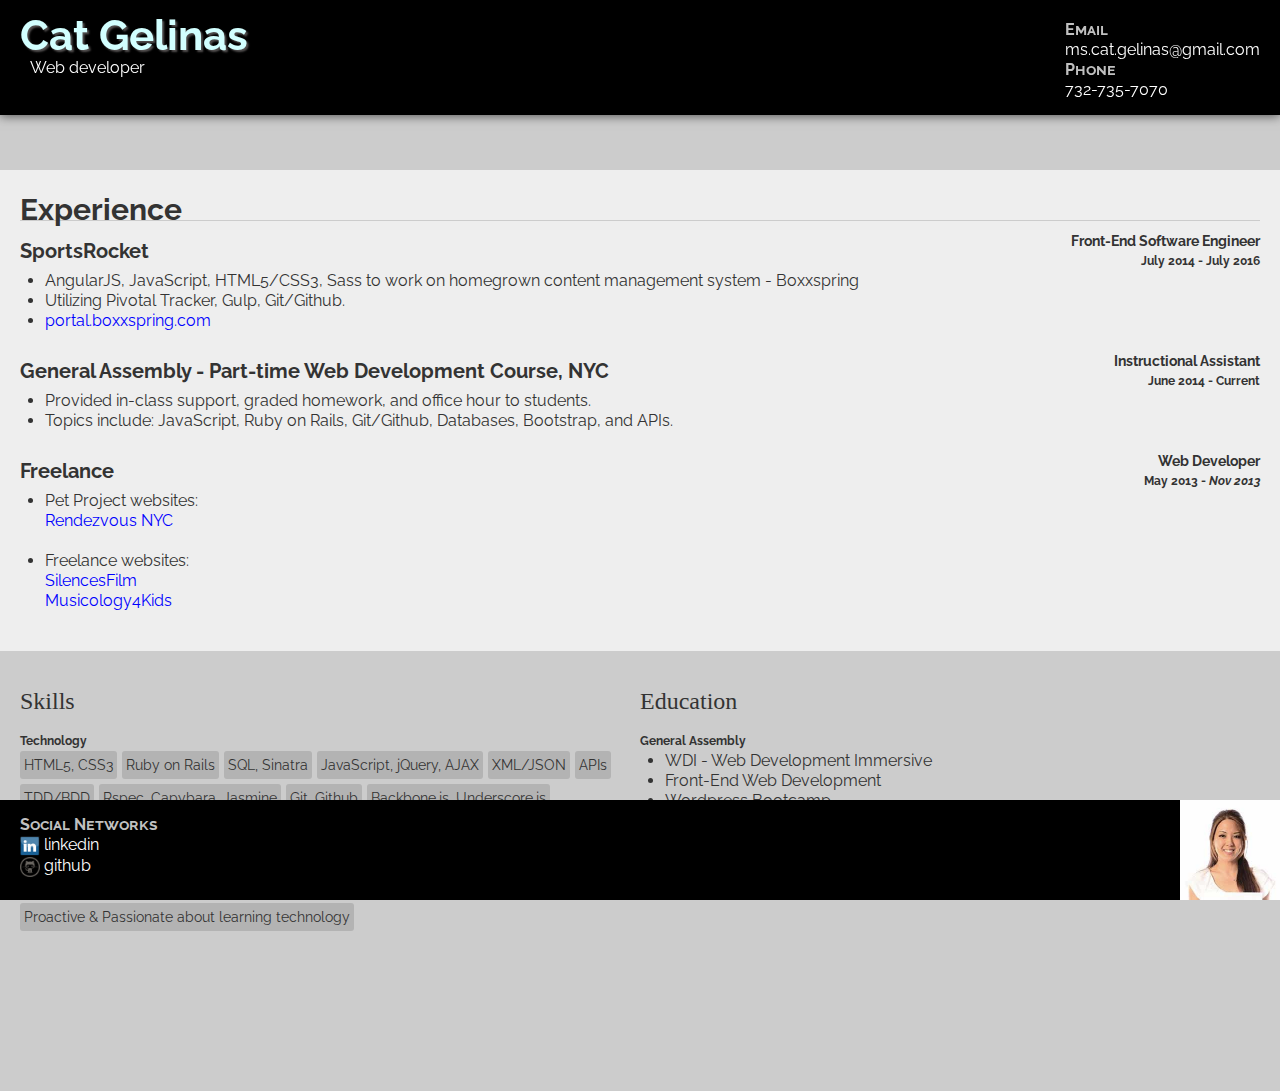
<file: resume.html>
<!DOCTYPE html>
<html lang="en">
<head>
    <meta charset="utf-8">
    <title>NY Web Developer</title>

    <link rel="stylesheet" href="css/index.css">
   <link href='http://fonts.googleapis.com/css?family=Raleway:400,300,200' rel='stylesheet' type='text/css'>
    <link rel="stylesheet" href="css/resume.css" />
</head>
<body>

<div class="header">
    <div class="name">
        <h1><a href="index.html">Cat Gelinas</a></h1>
        <div id="caption">
            <span class="caption">Web developer</span>
            <br>
            <!-- <span class="caption"><a href="Gelinas_Cat_Resume.pdf" target="_blank">* Printable Resume</a></span> -->
        </div>
    </div>

    <dl>
        <dt class="labels">Email</dt>
        <dd><a href="mailto:ms.cat.gelinas@gmail.com?Subject=Hello" target="_top">ms.cat.gelinas@gmail.com</a></dt>

        <dt class="labels">Phone</dt>
        <dd>732-735-7070</dd>
    </dl>
    <div class="clear"></div>
</div>

<div class="experiences">
    <h3>Experience</h3>

    <h4>SportsRocket</h4>
    <h5>Front-End Software Engineer</h5>
    <h6>July 2014 - July 2016</h6>
        <ul>
            <li>AngularJS, JavaScript, HTML5/CSS3, Sass to work on homegrown content management system - Boxxspring</li>
            <li>Utilizing Pivotal Tracker, Gulp, Git/Github.</li>
            <li><a href="http://portal.boxxspring.com">portal.boxxspring.com</a></li>
        </ul>

    <h4>General Assembly - Part-time Web Development Course, NYC</h4>
    <h5>Instructional Assistant</h5>
    <h6>June 2014 - Current</h6>
        <ul>
            <li>Provided in-class support, graded homework, and office hour to students.</li>
            <li>Topics include: JavaScript, Ruby on Rails, Git/Github, Databases, Bootstrap, and APIs.</li>
        </ul>

    <h4>Freelance</h4>
    <h5>Web Developer</h5>
    <h6>May 2013 - <em>Nov 2013</em></h6>
        <ul>
            <li>Pet Project websites:
            <br>
            <a href="http://rendezvousnyc.herokuapp.com/" target="_blank">Rendezvous NYC</a>
            <br>
            <br>
            <li>Freelance websites:
            <br>
            <a href="http://www.SilencesFilm.com" target="_blank">SilencesFilm</a>
            <br>
            <a href="http://www.Musicology4kids.com" target="_blank">Musicology4Kids</a></li>
        </ul>
</div>

<div class="details">
    <div class="skills half">
        <h3>Skills</h3>

        <h6>Technology</h6>

        <ul>
            <li>HTML5, CSS3</li>
            <li>Ruby on Rails</li>
            <li>SQL, Sinatra</li>
            <li>JavaScript, jQuery, AJAX</li>
            <li>XML/JSON</li>
            <li>APIs</li>
            <li>TDD/BDD</li>
            <li>Rspec, Capybara, Jasmine</li>
            <li>Git, Github</li>
            <li>Backbone.js, Underscore.js</li>
            <li>Wordpress CMS, Bootstrap, Skeleton</li>
        </ul>

        <h6>Life</h6>

        <ul class="life">
            <li>Great communication skills</li>
            <li>Effective Team Player</li>
            <li>Proactive & Passionate about learning technology</li>
        </ul>
    </div>

    <div class="education half">

        <h3>Education</h3>
            <dt class="hide">School</dt>
            <h6>General Assembly</h6>
            <ul>
                <li>WDI - Web Development Immersive</li>
                <li>Front-End Web Development</li>
                <li>Wordpress Bootcamp</li>
            </ul>

            <h6>NYU SCPS</h6>
            <ul>
                <li>JavaScript</li>
                <li>Adv JavaScript</li>
            </ul>
    </div>
</div>
<footer>
    <div id="social_networks">
        <dl>
            <dt class="labels">Social Networks</dt>
            <dd><a href="https://www.linkedin.com/in/catgelinas" target="_blank"><img src="images/linkedin_2.png">&nbsp;linkedin</a></dd>
            <dd><a href="http://www.github.com/catm705" target="_blank"><img src="images/github_icon.png">&nbsp;github</a></dd>
        </dl>
    </div>

    <div class="footer_img">
        <img src="images/new_headshot_smaller.jpg" title="Cat Gelinas">
    </div>

</footer>

</body>
</html>
</file>
<file: css/index.css>
.clearfix {
  *zoom: 1;
}

.clearfix:before,
.clearfix:after {
  display: table;
  line-height: 0;
  content: "";
}

.clearfix:after {
  clear: both;
}

.fa {
  display:inline-block;
  font-family:FontAwesome;
  font-style:normal;
  font-weight:normal;
  line-height:1;
  -webkit-font-smoothing:antialiased;
  -moz-osx-font-smoothing:grayscale
}

.fa-angle-double-down:before{
  content:"\f103"
}

.hide-text {
  font: 0/0 a;
  color: transparent;
  text-shadow: none;
  background-color: transparent;
  border: 0;
}

.input-block-level {
  display: block;
  width: 100%;
  min-height: 30px;
  -webkit-box-sizing: border-box;
     -moz-box-sizing: border-box;
          box-sizing: border-box;
}

article,
aside,
details,
figcaption,
figure,
footer,
header,
hgroup,
nav,
section {
  display: block;
}

html {
  font-size: 100%;
  -webkit-text-size-adjust: 100%;
      -ms-text-size-adjust: 100%;
}

a:focus {
  outline: thin dotted #333;
  outline: 5px auto -webkit-focus-ring-color;
  outline-offset: -2px;
}

a:hover,
a:active {
  outline: 0;
}

img {
  width: auto\9;
  height: auto;
  max-width: 100%;
  vertical-align: middle;
  border: 0;
  -ms-interpolation-mode: bicubic;
}

button,
input,
select,
textarea {
  margin: 0;
  font-size: 100%;
  vertical-align: middle;
}

button,
input {
  *overflow: visible;
  line-height: normal;
}

button::-moz-focus-inner,
input::-moz-focus-inner {
  padding: 0;
  border: 0;
}

button,
html input[type="button"],
input[type="reset"],
input[type="submit"] {
  cursor: pointer;
  -webkit-appearance: button;
}

label,
select,
button,
input[type="button"],
input[type="reset"],
input[type="submit"],
input[type="radio"],
input[type="checkbox"] {
  cursor: pointer;
}

input[type="search"] {
  -webkit-box-sizing: content-box;
     -moz-box-sizing: content-box;
          box-sizing: content-box;
  -webkit-appearance: textfield;
}

input[type="search"]::-webkit-search-decoration,
input[type="search"]::-webkit-search-cancel-button {
  -webkit-appearance: none;
}

textarea {
  overflow: auto;
  vertical-align: top;
}

@media print {
  * {
    color: #000 !important;
    text-shadow: none !important;
    background: transparent !important;
    box-shadow: none !important;
  }
  a,
  a:visited {
    text-decoration: underline;
  }
  a[href]:after {
    content: " (" attr(href) ")";
  }
  abbr[title]:after {
    content: " (" attr(title) ")";
  }
  .ir a:after,
  a[href^="javascript:"]:after,
  a[href^="#"]:after {
    content: "";
  }
  pre,
  blockquote {
    border: 1px solid #999;
    page-break-inside: avoid;
  }
  thead {
    display: table-header-group;
  }
  tr,
  img {
    page-break-inside: avoid;
  }
  img {
    max-width: 100% !important;
  }
  @page  {
    margin: 0.5cm;
  }
  p,
  h2,
  h3 {
    orphans: 3;
    widows: 3;
  }
  h2,
  h3 {
    page-break-after: avoid;
  }
}

body {
  margin: 0;
  font-family: "Helvetica Neue", Helvetica, Arial, sans-serif;
  font-size: 14px;
  line-height: 20px;
  color: #333333;
  background-color: #ffffff;
}

a {
  color: #0088cc;
  text-decoration: none;
}

a:hover,
a:focus {
  color: #005580;
  text-decoration: underline;
}

.img-circle {
  -webkit-border-radius: 500px;
     -moz-border-radius: 500px;
          border-radius: 500px;
}

.row {
  margin-left: -20px;
  *zoom: 1;
}

.row:before,
.row:after {
  display: table;
  line-height: 0;
  content: "";
}

.row:after {
  clear: both;
}

[class*="span"] {
  float: left;
  min-height: 1px;
  margin-left: 20px;
}

.container,
.navbar-static-top .container,
.navbar-fixed-top .container,
.navbar-fixed-bottom .container {
  width: 100%;
}

.span12 {
  width: 940px;
}

.span11 {
  width: 860px;
}

.span10 {
  width: 780px;
}

.span9 {
  width: 700px;
}

.span8 {
  width: 620px;
}

.span7 {
  width: 540px;
}

.span6 {
  width: 460px;
}

.span5 {
  width: 380px;
}

.span4 {
  width: 300px;
}

.span3 {
  width: 220px;
}

.span2 {
  width: 140px;
}

.span1 {
  width: 60px;
}

.offset12 {
  margin-left: 980px;
}

.offset11 {
  margin-left: 900px;
}

.offset10 {
  margin-left: 820px;
}

.offset9 {
  margin-left: 740px;
}

.offset8 {
  margin-left: 660px;
}

.offset7 {
  margin-left: 580px;
}

.offset6 {
  margin-left: 500px;
}

.offset5 {
  margin-left: 420px;
}

.offset4 {
  margin-left: 340px;
}

.offset3 {
  margin-left: 260px;
}

.offset2 {
  margin-left: 180px;
}

.offset1 {
  margin-left: 100px;
}

.row-fluid {
  width: 100%;
  *zoom: 1;
}

.row-fluid:before,
.row-fluid:after {
  display: table;
  line-height: 0;
  content: "";
}

.row-fluid:after {
  clear: both;
}

.row-fluid [class*="span"] {
  display: block;
  float: left;
  width: 100%;
  min-height: 30px;
  margin-left: 2.127659574468085%;
  *margin-left: 2.074468085106383%;
  -webkit-box-sizing: border-box;
     -moz-box-sizing: border-box;
          box-sizing: border-box;
}

.row-fluid [class*="span"]:first-child {
  margin-left: 0;
}

.row-fluid .controls-row [class*="span"] + [class*="span"] {
  margin-left: 2.127659574468085%;
}

.row-fluid .span12 {
  width: 100%;
  *width: 99.94680851063829%;
}

.row-fluid .span11 {
  width: 91.48936170212765%;
  *width: 91.43617021276594%;
}

.row-fluid .span10 {
  width: 82.97872340425532%;
  *width: 82.92553191489361%;
}

.row-fluid .span9 {
  width: 74.46808510638297%;
  *width: 74.41489361702126%;
}

.row-fluid .span8 {
  width: 65.95744680851064%;
  *width: 65.90425531914893%;
}

.row-fluid .span7 {
  width: 57.44680851063829%;
  *width: 57.39361702127659%;
}

.row-fluid .span6 {
  width: 48.93617021276595%;
  *width: 48.88297872340425%;
}

.row-fluid .span5 {
  width: 40.42553191489362%;
  *width: 40.37234042553192%;
}

.row-fluid .span4 {
  width: 31.914893617021278%;
  *width: 31.861702127659576%;
}

.row-fluid .span3 {
  width: 23.404255319148934%;
  *width: 23.351063829787233%;
}

.row-fluid .span2 {
  width: 14.893617021276595%;
  *width: 14.840425531914894%;
}

.row-fluid .span1 {
  width: 6.382978723404255%;
  *width: 6.329787234042553%;
}

.row-fluid .offset12 {
  margin-left: 104.25531914893617%;
  *margin-left: 104.14893617021275%;
}

.row-fluid .offset12:first-child {
  margin-left: 102.12765957446808%;
  *margin-left: 102.02127659574467%;
}

.row-fluid .offset11 {
  margin-left: 95.74468085106382%;
  *margin-left: 95.6382978723404%;
}

.row-fluid .offset11:first-child {
  margin-left: 93.61702127659574%;
  *margin-left: 93.51063829787232%;
}

.row-fluid .offset10 {
  margin-left: 87.23404255319149%;
  *margin-left: 87.12765957446807%;
}

.row-fluid .offset10:first-child {
  margin-left: 85.1063829787234%;
  *margin-left: 84.99999999999999%;
}

.row-fluid .offset9 {
  margin-left: 78.72340425531914%;
  *margin-left: 78.61702127659572%;
}

.row-fluid .offset9:first-child {
  margin-left: 76.59574468085106%;
  *margin-left: 76.48936170212764%;
}

.row-fluid .offset8 {
  margin-left: 70.2127659574468%;
  *margin-left: 70.10638297872339%;
}

.row-fluid .offset8:first-child {
  margin-left: 68.08510638297872%;
  *margin-left: 67.9787234042553%;
}

.row-fluid .offset7 {
  margin-left: 61.70212765957446%;
  *margin-left: 61.59574468085106%;
}

.row-fluid .offset7:first-child {
  margin-left: 59.574468085106375%;
  *margin-left: 59.46808510638297%;
}

.row-fluid .offset6 {
  margin-left: 53.191489361702125%;
  *margin-left: 53.085106382978715%;
}

.row-fluid .offset6:first-child {
  margin-left: 51.063829787234035%;
  *margin-left: 50.95744680851063%;
}

.row-fluid .offset5 {
  margin-left: 44.68085106382979%;
  *margin-left: 44.57446808510638%;
}

.row-fluid .offset5:first-child {
  margin-left: 42.5531914893617%;
  *margin-left: 42.4468085106383%;
}

.row-fluid .offset4 {
  margin-left: 36.170212765957444%;
  *margin-left: 36.06382978723405%;
}

.row-fluid .offset4:first-child {
  margin-left: 34.04255319148936%;
  *margin-left: 33.93617021276596%;
}

.row-fluid .offset3 {
  margin-left: 27.659574468085104%;
  *margin-left: 27.5531914893617%;
}

.row-fluid .offset3:first-child {
  margin-left: 25.53191489361702%;
  *margin-left: 25.425531914893618%;
}

.row-fluid .offset2 {
  margin-left: 19.148936170212764%;
  *margin-left: 19.04255319148936%;
}

.row-fluid .offset2:first-child {
  margin-left: 17.02127659574468%;
  *margin-left: 16.914893617021278%;
}

.row-fluid .offset1 {
  margin-left: 10.638297872340425%;
  *margin-left: 10.53191489361702%;
}

.row-fluid .offset1:first-child {
  margin-left: 8.51063829787234%;
  *margin-left: 8.404255319148938%;
}

[class*="span"].hide,
.row-fluid [class*="span"].hide {
  display: none;
}

[class*="span"].pull-right,
.row-fluid [class*="span"].pull-right {
  float: right;
}

.container {
  margin-right: auto;
  margin-left: auto;
  *zoom: 1;
}

.container:before,
.container:after {
  display: table;
  line-height: 0;
  content: "";
}

.container:after {
  clear: both;
}

.container-fluid {
  padding-right: 20px;
  padding-left: 20px;
  *zoom: 1;
}

.container-fluid:before,
.container-fluid:after {
  display: table;
  line-height: 0;
  content: "";
}

.container-fluid:after {
  clear: both;
}

p {
  margin: 0 0 10px;
}

.lead {
  margin-bottom: 20px;
  font-size: 21px;
  font-weight: 200;
  line-height: 30px;
}

small {
  font-size: 85%;
}

strong {
  font-weight: bold;
}

em {
  font-style: italic;
}

cite {
  font-style: normal;
}

.muted {
  color: #999999;
}

.text-info {
  color: #3a87ad;
}

a.text-info:hover,
a.text-info:focus {
  color: #2d6987;
}

.text-success {
  color: #468847;
}

a.text-success:hover,
a.text-success:focus {
  color: #356635;
}

.text-left {
  text-align: left;
}

.text-right {
  text-align: right;
}

.text-center {
  text-align: center;
}

h1,
h2,
h3,
h4,
h5,
h6 {
  margin: 10px 0;
  font-family: inherit;
  font-weight: bold;
  line-height: 20px;
  color: inherit;
  text-rendering: optimizelegibility;
}

h1 small,
h2 small,
h3 small,
h4 small,
h5 small,
h6 small {
  font-weight: normal;
  line-height: 1;
  color: #999999;
}

h1,
h2,
h3 {
  line-height: 40px;
}

h1 {
  font-size: 38.5px;
}

h2 {
  font-size: 31.5px;
}

h3 {
  font-size: 24.5px;
}

h4 {
  font-size: 17.5px;
}

h5 {
  font-size: 14px;
}

h6 {
  font-size: 11.9px;
}

h1 small {
  font-size: 24.5px;
}

h2 small {
  font-size: 17.5px;
}

h3 small {
  font-size: 14px;
}

h4 small {
  font-size: 14px;
}

.page-header {
  padding-bottom: 9px;
  margin: 20px 0 30px;
  border-bottom: 1px solid #eeeeee;
}

ul,
ol {
  padding: 0;
  margin: 0 0 10px 25px;
}

ul ul,
ul ol,
ol ol,
ol ul {
  margin-bottom: 0;
}

li {
  line-height: 20px;
}

ul.unstyled,
ol.unstyled {
  margin-left: 0;
  list-style: none;
}

ul.inline,
ol.inline {
  margin-left: 0;
  list-style: none;
}

ul.inline > li,
ol.inline > li {
  display: inline-block;
  *display: inline;
  padding-right: 5px;
  padding-left: 5px;
  *zoom: 1;
}

dl {
  margin-bottom: 20px;
}

dt,
dd {
  line-height: 20px;
}

dt {
  font-weight: bold;
}

dd {
  margin-left: 10px;
}

.dl-horizontal {
  *zoom: 1;
}

.dl-horizontal:before,
.dl-horizontal:after {
  display: table;
  line-height: 0;
  content: "";
}

.dl-horizontal:after {
  clear: both;
}

.dl-horizontal dt {
  float: left;
  width: 160px;
  overflow: hidden;
  clear: left;
  text-align: right;
  text-overflow: ellipsis;
  white-space: nowrap;
}

.dl-horizontal dd {
  margin-left: 180px;
}

hr {
  margin: 20px 0;
  border: 0;
  border-top: 1px solid #eeeeee;
  border-bottom: 1px solid #ffffff;
}

abbr[title],
abbr[data-original-title] {
  cursor: help;
  border-bottom: 1px dotted #999999;
}

abbr.initialism {
  font-size: 90%;
  text-transform: uppercase;
}

address {
  display: block;
  margin-bottom: 20px;
  font-style: normal;
  line-height: 20px;
}

code,
pre {
  padding: 0 3px 2px;
  font-family: Monaco, Menlo, Consolas, "Courier New", monospace;
  font-size: 12px;
  color: #333333;
  -webkit-border-radius: 3px;
     -moz-border-radius: 3px;
          border-radius: 3px;
}

code {
  padding: 2px 4px;
  color: #d14;
  white-space: nowrap;
  background-color: #f7f7f9;
  border: 1px solid #e1e1e8;
}

pre {
  display: block;
  padding: 9.5px;
  margin: 0 0 10px;
  font-size: 13px;
  line-height: 20px;
  word-break: break-all;
  word-wrap: break-word;
  white-space: pre;
  white-space: pre-wrap;
  background-color: #f5f5f5;
  border: 1px solid #ccc;
  border: 1px solid rgba(0, 0, 0, 0.15);
  -webkit-border-radius: 4px;
     -moz-border-radius: 4px;
          border-radius: 4px;
}

form {
  margin: 0 0 20px;
}

label,
input,
button,
select,
textarea {
  font-size: 14px;
  font-weight: normal;
  line-height: 20px;
}

input,
button,
select,
textarea {
  font-family: "Helvetica Neue", Helvetica, Arial, sans-serif;
}

label {
  display: block;
  margin-bottom: 5px;
}

select,
textarea,
input[type="text"],
input[type="password"],
input[type="datetime"],
input[type="datetime-local"],
input[type="date"],
input[type="month"],
input[type="time"],
input[type="week"],
input[type="number"],
input[type="email"],
input[type="url"],
input[type="search"],
input[type="tel"],
input[type="color"],
.uneditable-input {
  display: inline-block;
  height: 20px;
  padding: 4px 6px;
  margin-bottom: 10px;
  font-size: 14px;
  line-height: 20px;
  color: #555555;
  vertical-align: middle;
  -webkit-border-radius: 4px;
     -moz-border-radius: 4px;
          border-radius: 4px;
}

input,
textarea,
.uneditable-input {
  width: 206px;
}

textarea {
  height: auto;
}

textarea,
input[type="text"],
input[type="password"],
input[type="datetime"],
input[type="datetime-local"],
input[type="date"],
input[type="month"],
input[type="time"],
input[type="week"],
input[type="number"],
input[type="email"],
input[type="url"],
input[type="search"],
input[type="tel"],
input[type="color"],
.uneditable-input {
  background-color: #ffffff;
  border: 1px solid #cccccc;
  -webkit-box-shadow: inset 0 1px 1px rgba(0, 0, 0, 0.075);
     -moz-box-shadow: inset 0 1px 1px rgba(0, 0, 0, 0.075);
          box-shadow: inset 0 1px 1px rgba(0, 0, 0, 0.075);
  -webkit-transition: border linear 0.2s, box-shadow linear 0.2s;
     -moz-transition: border linear 0.2s, box-shadow linear 0.2s;
       -o-transition: border linear 0.2s, box-shadow linear 0.2s;
          transition: border linear 0.2s, box-shadow linear 0.2s;
}

textarea:focus,
input[type="text"]:focus,
input[type="password"]:focus,
input[type="datetime"]:focus,
input[type="datetime-local"]:focus,
input[type="date"]:focus,
input[type="month"]:focus,
input[type="time"]:focus,
input[type="week"]:focus,
input[type="number"]:focus,
input[type="email"]:focus,
input[type="url"]:focus,
input[type="search"]:focus,
input[type="tel"]:focus,
input[type="color"]:focus,
.uneditable-input:focus {
  border-color: rgba(82, 168, 236, 0.8);
  outline: 0;
  outline: thin dotted \9;
  /* IE6-9 */

  -webkit-box-shadow: inset 0 1px 1px rgba(0, 0, 0, 0.075), 0 0 8px rgba(82, 168, 236, 0.6);
     -moz-box-shadow: inset 0 1px 1px rgba(0, 0, 0, 0.075), 0 0 8px rgba(82, 168, 236, 0.6);
          box-shadow: inset 0 1px 1px rgba(0, 0, 0, 0.075), 0 0 8px rgba(82, 168, 236, 0.6);
}

input[type="radio"],
input[type="checkbox"] {
  margin: 4px 0 0;
  margin-top: 1px \9;
  *margin-top: 0;
  line-height: normal;
}

input[type="file"],
input[type="image"],
input[type="submit"],
input[type="reset"],
input[type="button"],
input[type="radio"],
input[type="checkbox"] {
  width: auto;
}

select,
input[type="file"] {
  height: 30px;
  /* In IE7, the height of the select element cannot be changed by height, only font-size */

  *margin-top: 4px;
  /* For IE7, add top margin to align select with labels */

  line-height: 30px;
}

select {
  width: 220px;
  background-color: #ffffff;
  border: 1px solid #cccccc;
}

select[multiple],
select[size] {
  height: auto;
}

select:focus,
input[type="file"]:focus,
input[type="radio"]:focus,
input[type="checkbox"]:focus {
  outline: thin dotted #333;
  outline: 5px auto -webkit-focus-ring-color;
  outline-offset: -2px;
}

.uneditable-input,
.uneditable-textarea {
  color: #999999;
  cursor: not-allowed;
  background-color: #fcfcfc;
  border-color: #cccccc;
  -webkit-box-shadow: inset 0 1px 2px rgba(0, 0, 0, 0.025);
     -moz-box-shadow: inset 0 1px 2px rgba(0, 0, 0, 0.025);
          box-shadow: inset 0 1px 2px rgba(0, 0, 0, 0.025);
}

.uneditable-input {
  overflow: hidden;
  white-space: nowrap;
}

.uneditable-textarea {
  width: auto;
  height: auto;
}

input:-moz-placeholder,
textarea:-moz-placeholder {
  color: #999999;
}

input:-ms-input-placeholder,
textarea:-ms-input-placeholder {
  color: #999999;
}

input::-webkit-input-placeholder,
textarea::-webkit-input-placeholder {
  color: #999999;
}

.radio,
.checkbox {
  min-height: 20px;
  padding-left: 20px;
}

.radio input[type="radio"],
.checkbox input[type="checkbox"] {
  float: left;
  margin-left: -20px;
}

.controls > .radio:first-child,
.controls > .checkbox:first-child {
  padding-top: 5px;
}

.radio.inline,
.checkbox.inline {
  display: inline-block;
  padding-top: 5px;
  margin-bottom: 0;
  vertical-align: middle;
}

.radio.inline + .radio.inline,
.checkbox.inline + .checkbox.inline {
  margin-left: 10px;
}

.input-mini {
  width: 60px;
}

.input-small {
  width: 90px;
}

.input-medium {
  width: 150px;
}

.input-large {
  width: 210px;
}

.input-xlarge {
  width: 270px;
}

.input-xxlarge {
  width: 530px;
}

input[class*="span"],
select[class*="span"],
textarea[class*="span"],
.uneditable-input[class*="span"],
.row-fluid input[class*="span"],
.row-fluid select[class*="span"],
.row-fluid textarea[class*="span"],
.row-fluid .uneditable-input[class*="span"] {
  float: none;
  margin-left: 0;
}

.input-append input[class*="span"],
.input-append .uneditable-input[class*="span"],
.input-prepend input[class*="span"],
.input-prepend .uneditable-input[class*="span"],
.row-fluid input[class*="span"],
.row-fluid select[class*="span"],
.row-fluid textarea[class*="span"],
.row-fluid .uneditable-input[class*="span"],
.row-fluid .input-prepend [class*="span"],
.row-fluid .input-append [class*="span"] {
  display: inline-block;
}

input,
textarea,
.uneditable-input {
  margin-left: 0;
}

.controls-row [class*="span"] + [class*="span"] {
  margin-left: 20px;
}

input.span12,
textarea.span12,
.uneditable-input.span12 {
  width: 926px;
}

input.span11,
textarea.span11,
.uneditable-input.span11 {
  width: 846px;
}

input.span10,
textarea.span10,
.uneditable-input.span10 {
  width: 766px;
}

input.span9,
textarea.span9,
.uneditable-input.span9 {
  width: 686px;
}

input.span8,
textarea.span8,
.uneditable-input.span8 {
  width: 606px;
}

input.span7,
textarea.span7,
.uneditable-input.span7 {
  width: 526px;
}

input.span6,
textarea.span6,
.uneditable-input.span6 {
  width: 446px;
}

input.span5,
textarea.span5,
.uneditable-input.span5 {
  width: 366px;
}

input.span4,
textarea.span4,
.uneditable-input.span4 {
  width: 286px;
}

input.span3,
textarea.span3,
.uneditable-input.span3 {
  width: 206px;
}

input.span2,
textarea.span2,
.uneditable-input.span2 {
  width: 126px;
}

input.span1,
textarea.span1,
.uneditable-input.span1 {
  width: 46px;
}

.controls-row {
  *zoom: 1;
}

.controls-row:before,
.controls-row:after {
  display: table;
  line-height: 0;
  content: "";
}

.controls-row:after {
  clear: both;
}

.controls-row [class*="span"],
.row-fluid .controls-row [class*="span"] {
  float: left;
}

.controls-row .checkbox[class*="span"],
.controls-row .radio[class*="span"] {
  padding-top: 5px;
}

input[disabled],
select[disabled],
textarea[disabled],
input[readonly],
select[readonly],
textarea[readonly] {
  cursor: not-allowed;
  background-color: #eeeeee;
}

input[type="radio"][disabled],
input[type="checkbox"][disabled],
input[type="radio"][readonly],
input[type="checkbox"][readonly] {
  background-color: transparent;
}

.control-group.success .control-label,
.control-group.success .help-block,
.control-group.success .help-inline {
  color: #468847;
}

.control-group.success .checkbox,
.control-group.success .radio,
.control-group.success input,
.control-group.success select,
.control-group.success textarea {
  color: #468847;
}

.control-group.success input,
.control-group.success select,
.control-group.success textarea {
  border-color: #468847;
  -webkit-box-shadow: inset 0 1px 1px rgba(0, 0, 0, 0.075);
     -moz-box-shadow: inset 0 1px 1px rgba(0, 0, 0, 0.075);
          box-shadow: inset 0 1px 1px rgba(0, 0, 0, 0.075);
}

.control-group.success input:focus,
.control-group.success select:focus,
.control-group.success textarea:focus {
  border-color: #356635;
  -webkit-box-shadow: inset 0 1px 1px rgba(0, 0, 0, 0.075), 0 0 6px #7aba7b;
     -moz-box-shadow: inset 0 1px 1px rgba(0, 0, 0, 0.075), 0 0 6px #7aba7b;
          box-shadow: inset 0 1px 1px rgba(0, 0, 0, 0.075), 0 0 6px #7aba7b;
}

.control-group.success .input-prepend .add-on,
.control-group.success .input-append .add-on {
  color: #468847;
  background-color: #dff0d8;
  border-color: #468847;
}

.control-group.info .control-label,
.control-group.info .help-block,
.control-group.info .help-inline {
  color: #3a87ad;
}

.control-group.info .checkbox,
.control-group.info .radio,
.control-group.info input,
.control-group.info select,
.control-group.info textarea {
  color: #3a87ad;
}

.control-group.info input,
.control-group.info select,
.control-group.info textarea {
  border-color: #3a87ad;
  -webkit-box-shadow: inset 0 1px 1px rgba(0, 0, 0, 0.075);
     -moz-box-shadow: inset 0 1px 1px rgba(0, 0, 0, 0.075);
          box-shadow: inset 0 1px 1px rgba(0, 0, 0, 0.075);
}

.control-group.info input:focus,
.control-group.info select:focus,
.control-group.info textarea:focus {
  border-color: #2d6987;
  -webkit-box-shadow: inset 0 1px 1px rgba(0, 0, 0, 0.075), 0 0 6px #7ab5d3;
     -moz-box-shadow: inset 0 1px 1px rgba(0, 0, 0, 0.075), 0 0 6px #7ab5d3;
          box-shadow: inset 0 1px 1px rgba(0, 0, 0, 0.075), 0 0 6px #7ab5d3;
}

.control-group.info .input-prepend .add-on,
.control-group.info .input-append .add-on {
  color: #3a87ad;
  background-color: #d9edf7;
  border-color: #3a87ad;
}

input:focus:invalid,
textarea:focus:invalid,
select:focus:invalid {
  color: #b94a48;
  border-color: #ee5f5b;
}

input:focus:invalid:focus,
textarea:focus:invalid:focus,
select:focus:invalid:focus {
  border-color: #e9322d;
  -webkit-box-shadow: 0 0 6px #f8b9b7;
     -moz-box-shadow: 0 0 6px #f8b9b7;
          box-shadow: 0 0 6px #f8b9b7;
}

.form-actions {
  padding: 19px 20px 20px;
  margin-top: 20px;
  margin-bottom: 20px;
  background-color: #f5f5f5;
  border-top: 1px solid #e5e5e5;
  *zoom: 1;
}

.form-actions:before,
.form-actions:after {
  display: table;
  line-height: 0;
  content: "";
}

.form-actions:after {
  clear: both;
}

.help-block,
.help-inline {
  color: #595959;
}

.help-block {
  display: block;
  margin-bottom: 10px;
}

.help-inline {
  display: inline-block;
  *display: inline;
  padding-left: 5px;
  vertical-align: middle;
  *zoom: 1;
}

.input-append,
.input-prepend {
  display: inline-block;
  margin-bottom: 10px;
  font-size: 0;
  white-space: nowrap;
  vertical-align: middle;
}

.input-append input,
.input-prepend input,
.input-append select,
.input-prepend select,
.input-append .uneditable-input,
.input-prepend .uneditable-input,
.input-append .dropdown-menu,
.input-prepend .dropdown-menu,
.input-append .popover,
.input-prepend .popover {
  font-size: 14px;
}

.input-append input,
.input-prepend input,
.input-append select,
.input-prepend select,
.input-append .uneditable-input,
.input-prepend .uneditable-input {
  position: relative;
  margin-bottom: 0;
  *margin-left: 0;
  vertical-align: top;
  -webkit-border-radius: 0 4px 4px 0;
     -moz-border-radius: 0 4px 4px 0;
          border-radius: 0 4px 4px 0;
}

.input-append input:focus,
.input-prepend input:focus,
.input-append select:focus,
.input-prepend select:focus,
.input-append .uneditable-input:focus,
.input-prepend .uneditable-input:focus {
  z-index: 2;
}

.input-append .add-on,
.input-prepend .add-on {
  display: inline-block;
  width: auto;
  height: 20px;
  min-width: 16px;
  padding: 4px 5px;
  font-size: 14px;
  font-weight: normal;
  line-height: 20px;
  text-align: center;
  text-shadow: 0 1px 0 #ffffff;
  background-color: #eeeeee;
  border: 1px solid #ccc;
}

.input-append .add-on,
.input-prepend .add-on,
.input-append .btn,
.input-prepend .btn,
.input-append .btn-group > .dropdown-toggle,
.input-prepend .btn-group > .dropdown-toggle {
  vertical-align: top;
  -webkit-border-radius: 0;
     -moz-border-radius: 0;
          border-radius: 0;
}

.input-append .active,
.input-prepend .active {
  background-color: #a9dba9;
  border-color: #46a546;
}

.input-prepend .add-on,
.input-prepend .btn {
  margin-right: -1px;
}

.input-prepend .add-on:first-child,
.input-prepend .btn:first-child {
  -webkit-border-radius: 4px 0 0 4px;
     -moz-border-radius: 4px 0 0 4px;
          border-radius: 4px 0 0 4px;
}

.input-append input,
.input-append select,
.input-append .uneditable-input {
  -webkit-border-radius: 4px 0 0 4px;
     -moz-border-radius: 4px 0 0 4px;
          border-radius: 4px 0 0 4px;
}

.input-append input + .btn-group .btn:last-child,
.input-append select + .btn-group .btn:last-child,
.input-append .uneditable-input + .btn-group .btn:last-child {
  -webkit-border-radius: 0 4px 4px 0;
     -moz-border-radius: 0 4px 4px 0;
          border-radius: 0 4px 4px 0;
}

.input-append .add-on,
.input-append .btn,
.input-append .btn-group {
  margin-left: -1px;
}

.input-append .add-on:last-child,
.input-append .btn:last-child,
.input-append .btn-group:last-child > .dropdown-toggle {
  -webkit-border-radius: 0 4px 4px 0;
     -moz-border-radius: 0 4px 4px 0;
          border-radius: 0 4px 4px 0;
}

.input-prepend.input-append input,
.input-prepend.input-append select,
.input-prepend.input-append .uneditable-input {
  -webkit-border-radius: 0;
     -moz-border-radius: 0;
          border-radius: 0;
}

.input-prepend.input-append input + .btn-group .btn,
.input-prepend.input-append select + .btn-group .btn,
.input-prepend.input-append .uneditable-input + .btn-group .btn {
  -webkit-border-radius: 0 4px 4px 0;
     -moz-border-radius: 0 4px 4px 0;
          border-radius: 0 4px 4px 0;
}

.input-prepend.input-append .add-on:first-child,
.input-prepend.input-append .btn:first-child {
  margin-right: -1px;
  -webkit-border-radius: 4px 0 0 4px;
     -moz-border-radius: 4px 0 0 4px;
          border-radius: 4px 0 0 4px;
}

.input-prepend.input-append .add-on:last-child,
.input-prepend.input-append .btn:last-child {
  margin-left: -1px;
  -webkit-border-radius: 0 4px 4px 0;
     -moz-border-radius: 0 4px 4px 0;
          border-radius: 0 4px 4px 0;
}

.input-prepend.input-append .btn-group:first-child {
  margin-left: 0;
}

input.search-query {
  padding-right: 14px;
  padding-right: 4px \9;
  padding-left: 14px;
  padding-left: 4px \9;
  /* IE7-8 doesn't have border-radius, so don't indent the padding */
  margin-bottom: 0;
  -webkit-border-radius: 15px;
     -moz-border-radius: 15px;
          border-radius: 15px;
}

/* Allow for input prepend/append in search forms */

.form-search .input-append .search-query,
.form-search .input-prepend .search-query {
  -webkit-border-radius: 0;
     -moz-border-radius: 0;
          border-radius: 0;
}

.form-search .input-append .search-query {
  -webkit-border-radius: 14px 0 0 14px;
     -moz-border-radius: 14px 0 0 14px;
          border-radius: 14px 0 0 14px;
}

.form-search .input-append .btn {
  -webkit-border-radius: 0 14px 14px 0;
     -moz-border-radius: 0 14px 14px 0;
          border-radius: 0 14px 14px 0;
}

.form-search .input-prepend .search-query {
  -webkit-border-radius: 0 14px 14px 0;
     -moz-border-radius: 0 14px 14px 0;
          border-radius: 0 14px 14px 0;
}

.form-search .input-prepend .btn {
  -webkit-border-radius: 14px 0 0 14px;
     -moz-border-radius: 14px 0 0 14px;
          border-radius: 14px 0 0 14px;
}

.form-search input,
.form-inline input,
.form-horizontal input,
.form-search textarea,
.form-inline textarea,
.form-horizontal textarea,
.form-search select,
.form-inline select,
.form-horizontal select,
.form-search .help-inline,
.form-inline .help-inline,
.form-horizontal .help-inline,
.form-search .uneditable-input,
.form-inline .uneditable-input,
.form-horizontal .uneditable-input,
.form-search .input-prepend,
.form-inline .input-prepend,
.form-horizontal .input-prepend,
.form-search .input-append,
.form-inline .input-append,
.form-horizontal .input-append {
  display: inline-block;
  *display: inline;
  margin-bottom: 0;
  vertical-align: middle;
  *zoom: 1;
}

.form-search .hide,
.form-inline .hide,
.form-horizontal .hide {
  display: none;
}

.form-search label,
.form-inline label,
.form-search .btn-group,
.form-inline .btn-group {
  display: inline-block;
}

.form-search .input-append,
.form-inline .input-append,
.form-search .input-prepend,
.form-inline .input-prepend {
  margin-bottom: 0;
}

.form-search .radio,
.form-search .checkbox,
.form-inline .radio,
.form-inline .checkbox {
  padding-left: 0;
  margin-bottom: 0;
  vertical-align: middle;
}

.form-search .radio input[type="radio"],
.form-search .checkbox input[type="checkbox"],
.form-inline .radio input[type="radio"],
.form-inline .checkbox input[type="checkbox"] {
  float: left;
  margin-right: 3px;
  margin-left: 0;
}

.control-group {
  margin-bottom: 10px;
}

legend + .control-group {
  margin-top: 20px;
  -webkit-margin-top-collapse: separate;
}

.form-horizontal .control-group {
  margin-bottom: 20px;
  *zoom: 1;
}

.form-horizontal .control-group:before,
.form-horizontal .control-group:after {
  display: table;
  line-height: 0;
  content: "";
}

.form-horizontal .control-group:after {
  clear: both;
}

.form-horizontal .control-label {
  float: left;
  width: 160px;
  padding-top: 5px;
  text-align: right;
}





[class*=" icon-"] {
  display: inline-block;
  width: 14px;
  height: 14px;
  margin-top: 1px;
  *margin-right: .3em;
  line-height: 14px;
  vertical-align: text-top;
  background-image: url("../img/glyphicons-halflings.png");
  background-position: 14px 14px;
  background-repeat: no-repeat;
}

/* White icons with optional class, or on hover/focus/active states of certain elements */

.icon-white,
.nav-list > .active > a > [class^="icon-"],
.nav-list > .active > a > [class*=" icon-"],
.navbar-inverse .nav > .active > a > [class^="icon-"],
.navbar-inverse .nav > .active > a > [class*=" icon-"],
.dropdown-menu > li > a:hover > [class^="icon-"],
.dropdown-menu > li > a:focus > [class^="icon-"],
.dropdown-menu > li > a:hover > [class*=" icon-"],
.dropdown-menu > li > a:focus > [class*=" icon-"],
.dropdown-menu > .active > a > [class^="icon-"],
.dropdown-menu > .active > a > [class*=" icon-"],
.dropdown-submenu:hover > a > [class^="icon-"],
.dropdown-submenu:focus > a > [class^="icon-"],
.dropdown-submenu:hover > a > [class*=" icon-"],
.dropdown-submenu:focus > a > [class*=" icon-"] {
  background-image: url("../img/glyphicons-halflings-white.png");
}

.dropup,
.dropdown {
  position: relative;
}

.dropdown-toggle {
  *margin-bottom: -3px;
}

.dropdown-toggle:active,
.open .dropdown-toggle {
  outline: 0;
}

.caret {
  display: inline-block;
  width: 0;
  height: 0;
  vertical-align: top;
  border-top: 4px solid #000000;
  border-right: 4px solid transparent;
  border-left: 4px solid transparent;
  content: "";
}

.dropdown .caret {
  margin-top: 8px;
  margin-left: 2px;
}

.dropdown-menu {
  position: absolute;
  top: 100%;
  left: 0;
  z-index: 1000;
  display: none;
  float: left;
  min-width: 160px;
  padding: 5px 0;
  margin: 2px 0 0;
  list-style-type: none;
  background-color: #ffffff;
  border: 1px solid #ccc;
  border: 1px solid rgba(0, 0, 0, 0.2);
  *border-right-width: 2px;
  *border-bottom-width: 2px;
  -webkit-border-radius: 6px;
     -moz-border-radius: 6px;
          border-radius: 6px;
  -webkit-box-shadow: 0 5px 10px rgba(0, 0, 0, 0.2);
     -moz-box-shadow: 0 5px 10px rgba(0, 0, 0, 0.2);
          box-shadow: 0 5px 10px rgba(0, 0, 0, 0.2);
  -webkit-background-clip: padding-box;
     -moz-background-clip: padding;
          background-clip: padding-box;
}

.dropdown-menu.pull-right {
  right: 0;
  left: auto;
}

.dropdown-menu .divider {
  *width: 100%;
  height: 1px;
  margin: 9px 1px;
  *margin: -5px 0 5px;
  overflow: hidden;
  background-color: #e5e5e5;
  border-bottom: 1px solid #ffffff;
}

.dropdown-menu > li > a {
  display: block;
  padding: 3px 20px;
  clear: both;
  font-weight: normal;
  line-height: 20px;
  color: #333333;
  white-space: nowrap;
}

.dropdown-menu > li > a:hover,
.dropdown-menu > li > a:focus,
.dropdown-submenu:hover > a,
.dropdown-submenu:focus > a {
  color: #ffffff;
  text-decoration: none;
  background-color: #0081c2;
  background-image: -moz-linear-gradient(top, #0088cc, #0077b3);
  background-image: -webkit-gradient(linear, 0 0, 0 100%, from(#0088cc), to(#0077b3));
  background-image: -webkit-linear-gradient(top, #0088cc, #0077b3);
  background-image: -o-linear-gradient(top, #0088cc, #0077b3);
  background-image: linear-gradient(to bottom, #0088cc, #0077b3);
  background-repeat: repeat-x;
  filter: progid:DXImageTransform.Microsoft.gradient(startColorstr='#ff0088cc', endColorstr='#ff0077b3', GradientType=0);
}

.dropdown-menu > .active > a,
.dropdown-menu > .active > a:hover,
.dropdown-menu > .active > a:focus {
  color: #ffffff;
  text-decoration: none;
  background-color: #b2d9ec;
  background-image: -moz-linear-gradient(top, #b2d9ec, #0077b3);
  background-image: -webkit-gradient(linear, 0 0, 0 100%, from(#b2d9ec), to(#0077b3));
  background-image: -webkit-linear-gradient(top, #b2d9ec, #0077b3);
  background-image: -o-linear-gradient(top, #b2d9ec, #0077b3);
  background-image: linear-gradient(to bottom, #b2d9ec, #0077b3);
  background-repeat: repeat-x;
  outline: 0;
  filter: progid:DXImageTransform.Microsoft.gradient(startColorstr='#ff0088cc', endColorstr='#ff0077b3', GradientType=0);
}

.dropdown-menu > .disabled > a,
.dropdown-menu > .disabled > a:hover,
.dropdown-menu > .disabled > a:focus {
  color: #999999;
}

.dropdown-menu > .disabled > a:hover,
.dropdown-menu > .disabled > a:focus {
  text-decoration: none;
  cursor: default;
  background-color: transparent;
  background-image: none;
  filter: progid:DXImageTransform.Microsoft.gradient(enabled=false);
}

.open {
  *z-index: 1000;
}

.open > .dropdown-menu {
  display: block;
}

.dropdown-backdrop {
  position: fixed;
  top: 0;
  right: 0;
  bottom: 0;
  left: 0;
  z-index: 990;
}

.pull-right > .dropdown-menu {
  right: 0;
  left: auto;
}

.dropup .caret,
.navbar-fixed-bottom .dropdown .caret {
  border-top: 0;
  border-bottom: 4px solid #000000;
  content: "";
}

.dropup .dropdown-menu,
.navbar-fixed-bottom .dropdown .dropdown-menu {
  top: auto;
  bottom: 100%;
  margin-bottom: 1px;
}

.dropdown-submenu {
  position: relative;
}

.dropdown-submenu > .dropdown-menu {
  top: 0;
  left: 100%;
  margin-top: -6px;
  margin-left: -1px;
  -webkit-border-radius: 0 6px 6px 6px;
     -moz-border-radius: 0 6px 6px 6px;
          border-radius: 0 6px 6px 6px;
}

.dropdown-submenu:hover > .dropdown-menu {
  display: block;
}

.dropup .dropdown-submenu > .dropdown-menu {
  top: auto;
  bottom: 0;
  margin-top: 0;
  margin-bottom: -2px;
  -webkit-border-radius: 5px 5px 5px 0;
     -moz-border-radius: 5px 5px 5px 0;
          border-radius: 5px 5px 5px 0;
}

.dropdown-submenu > a:after {
  display: block;
  float: right;
  width: 0;
  height: 0;
  margin-top: 5px;
  margin-right: -10px;
  border-color: transparent;
  border-left-color: #cccccc;
  border-style: solid;
  border-width: 5px 0 5px 5px;
  content: " ";
}

.dropdown-submenu:hover > a:after {
  border-left-color: #ffffff;
}

.dropdown-submenu.pull-left {
  float: none;
}

.dropdown-submenu.pull-left > .dropdown-menu {
  left: -100%;
  margin-left: 10px;
  -webkit-border-radius: 6px 0 6px 6px;
     -moz-border-radius: 6px 0 6px 6px;
          border-radius: 6px 0 6px 6px;
}

.dropdown .dropdown-menu .nav-header {
  padding-right: 20px;
  padding-left: 20px;
}

.typeahead {
  z-index: 1051;
  margin-top: 2px;
  -webkit-border-radius: 4px;
     -moz-border-radius: 4px;
          border-radius: 4px;
}

.well {
  min-height: 20px;
  padding: 19px;
  margin-bottom: 20px;
  background-color: #f5f5f5;
  border: 1px solid #e3e3e3;
  -webkit-border-radius: 4px;
     -moz-border-radius: 4px;
          border-radius: 4px;
  -webkit-box-shadow: inset 0 1px 1px rgba(0, 0, 0, 0.05);
     -moz-box-shadow: inset 0 1px 1px rgba(0, 0, 0, 0.05);
          box-shadow: inset 0 1px 1px rgba(0, 0, 0, 0.05);
}

.well blockquote {
  border-color: #ddd;
  border-color: rgba(0, 0, 0, 0.15);
}

.well-large {
  padding: 24px;
  -webkit-border-radius: 6px;
     -moz-border-radius: 6px;
          border-radius: 6px;
}

.well-small {
  padding: 9px;
  -webkit-border-radius: 3px;
     -moz-border-radius: 3px;
          border-radius: 3px;
}

.fade {
  opacity: 0;
  -webkit-transition: opacity 0.15s linear;
     -moz-transition: opacity 0.15s linear;
       -o-transition: opacity 0.15s linear;
          transition: opacity 0.15s linear;
}

.fade.in {
  opacity: 1;
}

.collapse {
  position: relative;
  height: 0;
  overflow: hidden;
  -webkit-transition: height 0.35s ease;
     -moz-transition: height 0.35s ease;
       -o-transition: height 0.35s ease;
          transition: height 0.35s ease;
}

.collapse.in {
  height: auto;
}

.close {
  float: right;
  font-size: 20px;
  font-weight: bold;
  line-height: 20px;
  color: #000000;
  text-shadow: 0 1px 0 #ffffff;
  opacity: 0.2;
  filter: alpha(opacity=20);
}

.close:hover,
.close:focus {
  color: #000000;
  text-decoration: none;
  cursor: pointer;
  opacity: 0.4;
  filter: alpha(opacity=40);
}

button.close {
  padding: 0;
  cursor: pointer;
  background: transparent;
  border: 0;
  -webkit-appearance: none;
}

.btn {
  display: inline-block;
  *display: inline;
  padding: 4px 12px;
  margin-bottom: 0;
  *margin-left: .3em;
  font-size: 14px;
  line-height: 20px;
  color: #333333;
  text-align: center;
  text-shadow: 0 1px 1px rgba(255, 255, 255, 0.75);
  vertical-align: middle;
  cursor: pointer;
  background-color: #f5f5f5;
  *background-color: #e6e6e6;
  background-image: -moz-linear-gradient(top, #ffffff, #e6e6e6);
  background-image: -webkit-gradient(linear, 0 0, 0 100%, from(#ffffff), to(#e6e6e6));
  background-image: -webkit-linear-gradient(top, #ffffff, #e6e6e6);
  background-image: -o-linear-gradient(top, #ffffff, #e6e6e6);
  background-image: linear-gradient(to bottom, #ffffff, #e6e6e6);
  background-repeat: repeat-x;
  border: 1px solid #cccccc;
  *border: 0;
  border-color: #e6e6e6 #e6e6e6 #bfbfbf;
  border-color: rgba(0, 0, 0, 0.1) rgba(0, 0, 0, 0.1) rgba(0, 0, 0, 0.25);
  border-bottom-color: #b3b3b3;
  -webkit-border-radius: 4px;
     -moz-border-radius: 4px;
          border-radius: 4px;
  filter: progid:DXImageTransform.Microsoft.gradient(startColorstr='#ffffffff', endColorstr='#ffe6e6e6', GradientType=0);
  filter: progid:DXImageTransform.Microsoft.gradient(enabled=false);
  *zoom: 1;
  -webkit-box-shadow: inset 0 1px 0 rgba(255, 255, 255, 0.2), 0 1px 2px rgba(0, 0, 0, 0.05);
     -moz-box-shadow: inset 0 1px 0 rgba(255, 255, 255, 0.2), 0 1px 2px rgba(0, 0, 0, 0.05);
          box-shadow: inset 0 1px 0 rgba(255, 255, 255, 0.2), 0 1px 2px rgba(0, 0, 0, 0.05);
}

.btn:hover,
.btn:focus,
.btn:active,
.btn.active,
.btn.disabled,
.btn[disabled] {
  color: #333333;
  background-color: #e6e6e6;
  *background-color: #d9d9d9;
}

.btn:active,
.btn.active {
  background-color: #cccccc \9;
}

.btn:first-child {
  *margin-left: 0;
}

.btn:hover,
.btn:focus {
  color: #333333;
  text-decoration: none;
  background-position: 0 -15px;
  -webkit-transition: background-position 0.1s linear;
     -moz-transition: background-position 0.1s linear;
       -o-transition: background-position 0.1s linear;
          transition: background-position 0.1s linear;
}

.btn:focus {
  outline: thin dotted #333;
  outline: 5px auto -webkit-focus-ring-color;
  outline-offset: -2px;
}

.btn.active,
.btn:active {
  background-image: none;
  outline: 0;
  -webkit-box-shadow: inset 0 2px 4px rgba(0, 0, 0, 0.15), 0 1px 2px rgba(0, 0, 0, 0.05);
     -moz-box-shadow: inset 0 2px 4px rgba(0, 0, 0, 0.15), 0 1px 2px rgba(0, 0, 0, 0.05);
          box-shadow: inset 0 2px 4px rgba(0, 0, 0, 0.15), 0 1px 2px rgba(0, 0, 0, 0.05);
}

.btn.disabled,
.btn[disabled] {
  cursor: default;
  background-image: none;
  opacity: 0.65;
  filter: alpha(opacity=65);
  -webkit-box-shadow: none;
     -moz-box-shadow: none;
          box-shadow: none;
}

.btn-large {
  padding: 11px 19px;
  font-size: 17.5px;
  -webkit-border-radius: 6px;
     -moz-border-radius: 6px;
          border-radius: 6px;
}

.btn-large [class^="icon-"],
.btn-large [class*=" icon-"] {
  margin-top: 4px;
}

.btn-small {
  padding: 2px 10px;
  font-size: 11.9px;
  -webkit-border-radius: 3px;
     -moz-border-radius: 3px;
          border-radius: 3px;
}

.btn-small [class^="icon-"],
.btn-small [class*=" icon-"] {
  margin-top: 0;
}

.btn-mini [class^="icon-"],
.btn-mini [class*=" icon-"] {
  margin-top: -1px;
}

.btn-mini {
  padding: 0 6px;
  font-size: 10.5px;
  -webkit-border-radius: 3px;
     -moz-border-radius: 3px;
          border-radius: 3px;
}

input[type="submit"].btn-block,
input[type="reset"].btn-block,
input[type="button"].btn-block {
  width: 100%;
}

.btn-primary.active,
.btn-success.active,
.btn-info.active,
.btn-inverse.active {
  color: rgba(255, 255, 255, 0.75);
}

.btn-primary {
  color: #ffffff;
  text-shadow: 0 -1px 0 rgba(0, 0, 0, 0.25);
  background-color: #006dcc;
  *background-color: #0044cc;
  background-image: -moz-linear-gradient(top, #0088cc, #0044cc);
  background-image: -webkit-gradient(linear, 0 0, 0 100%, from(#0088cc), to(#0044cc));
  background-image: -webkit-linear-gradient(top, #0088cc, #0044cc);
  background-image: -o-linear-gradient(top, #0088cc, #0044cc);
  background-image: linear-gradient(to bottom, #0088cc, #0044cc);
  background-repeat: repeat-x;
  border-color: #0044cc #0044cc #002a80;
  border-color: rgba(0, 0, 0, 0.1) rgba(0, 0, 0, 0.1) rgba(0, 0, 0, 0.25);
  filter: progid:DXImageTransform.Microsoft.gradient(startColorstr='#ff0088cc', endColorstr='#ff0044cc', GradientType=0);
  filter: progid:DXImageTransform.Microsoft.gradient(enabled=false);
}

.btn-primary:hover,
.btn-primary:focus,
.btn-primary:active,
.btn-primary.active,
.btn-primary.disabled,
.btn-primary[disabled] {
  color: #ffffff;
  background-color: #0044cc;
  *background-color: #003bb3;
}

.btn-primary:active,
.btn-primary.active {
  background-color: #003399 \9;
}

.btn-danger:hover,
.btn-danger:focus,
.btn-danger:active,
.btn-danger.active,
.btn-danger.disabled,
.btn-danger[disabled] {
  color: #ffffff;
  background-color: #bd362f;
  *background-color: #a9302a;
}

.btn-success {
  color: #ffffff;
  text-shadow: 0 -1px 0 rgba(0, 0, 0, 0.25);
  background-color: #5bb75b;
  *background-color: #51a351;
  background-image: -moz-linear-gradient(top, #62c462, #51a351);
  background-image: -webkit-gradient(linear, 0 0, 0 100%, from(#62c462), to(#51a351));
  background-image: -webkit-linear-gradient(top, #62c462, #51a351);
  background-image: -o-linear-gradient(top, #62c462, #51a351);
  background-image: linear-gradient(to bottom, #62c462, #51a351);
  background-repeat: repeat-x;
  border-color: #51a351 #51a351 #387038;
  border-color: rgba(0, 0, 0, 0.1) rgba(0, 0, 0, 0.1) rgba(0, 0, 0, 0.25);
  filter: progid:DXImageTransform.Microsoft.gradient(startColorstr='#ff62c462', endColorstr='#ff51a351', GradientType=0);
  filter: progid:DXImageTransform.Microsoft.gradient(enabled=false);
}

.btn-success:hover,
.btn-success:focus,
.btn-success:active,
.btn-success.active,
.btn-success.disabled,
.btn-success[disabled] {
  color: #ffffff;
  background-color: #51a351;
  *background-color: #499249;
}

.btn-success:active,
.btn-success.active {
  background-color: #408140 \9;
}

.btn-info {
  color: #ffffff;
  text-shadow: 0 -1px 0 rgba(0, 0, 0, 0.25);
  background-color: #49afcd;
  *background-color: #2f96b4;
  background-image: -moz-linear-gradient(top, #5bc0de, #2f96b4);
  background-image: -webkit-gradient(linear, 0 0, 0 100%, from(#5bc0de), to(#2f96b4));
  background-image: -webkit-linear-gradient(top, #5bc0de, #2f96b4);
  background-image: -o-linear-gradient(top, #5bc0de, #2f96b4);
  background-image: linear-gradient(to bottom, #5bc0de, #2f96b4);
  background-repeat: repeat-x;
  border-color: #2f96b4 #2f96b4 #1f6377;
  border-color: rgba(0, 0, 0, 0.1) rgba(0, 0, 0, 0.1) rgba(0, 0, 0, 0.25);
  filter: progid:DXImageTransform.Microsoft.gradient(startColorstr='#ff5bc0de', endColorstr='#ff2f96b4', GradientType=0);
  filter: progid:DXImageTransform.Microsoft.gradient(enabled=false);
}

.btn-info:hover,
.btn-info:focus,
.btn-info:active,
.btn-info.active,
.btn-info.disabled,
.btn-info[disabled] {
  color: #ffffff;
  background-color: #2f96b4;
  *background-color: #2a85a0;
}

.btn-info:active,
.btn-info.active {
  background-color: #24748c \9;
}

.btn-inverse {
  color: #ffffff;
  text-shadow: 0 -1px 0 rgba(0, 0, 0, 0.25);
  background-color: #363636;
  *background-color: #222222;
  background-image: -moz-linear-gradient(top, #444444, #222222);
  background-image: -webkit-gradient(linear, 0 0, 0 100%, from(#444444), to(#222222));
  background-image: -webkit-linear-gradient(top, #444444, #222222);
  background-image: -o-linear-gradient(top, #444444, #222222);
  background-image: linear-gradient(to bottom, #444444, #222222);
  background-repeat: repeat-x;
  border-color: #222222 #222222 #000000;
  border-color: rgba(0, 0, 0, 0.1) rgba(0, 0, 0, 0.1) rgba(0, 0, 0, 0.25);
  filter: progid:DXImageTransform.Microsoft.gradient(startColorstr='#ff444444', endColorstr='#ff222222', GradientType=0);
  filter: progid:DXImageTransform.Microsoft.gradient(enabled=false);
}

.btn-inverse:hover,
.btn-inverse:focus,
.btn-inverse:active,
.btn-inverse.active,
.btn-inverse.disabled,
.btn-inverse[disabled] {
  color: #ffffff;
  background-color: #222222;
  *background-color: #151515;
}

.btn-inverse:active,
.btn-inverse.active {
  background-color: #080808 \9;
}

button.btn,
input[type="submit"].btn {
  *padding-top: 3px;
  *padding-bottom: 3px;
}

button.btn::-moz-focus-inner,
input[type="submit"].btn::-moz-focus-inner {
  padding: 0;
  border: 0;
}

button.btn.btn-large,
input[type="submit"].btn.btn-large {
  *padding-top: 7px;
  *padding-bottom: 7px;
}

button.btn.btn-small,
input[type="submit"].btn.btn-small {
  *padding-top: 3px;
  *padding-bottom: 3px;
}

button.btn.btn-mini,
input[type="submit"].btn.btn-mini {
  *padding-top: 1px;
  *padding-bottom: 1px;
}

.btn-link,
.btn-link:active,
.btn-link[disabled] {
  background-color: transparent;
  background-image: none;
  -webkit-box-shadow: none;
     -moz-box-shadow: none;
          box-shadow: none;
}

.btn-link {
  color: #0088cc;
  cursor: pointer;
  border-color: transparent;
  -webkit-border-radius: 0;
     -moz-border-radius: 0;
          border-radius: 0;
}

.btn-link:hover,
.btn-link:focus {
  color: #005580;
  text-decoration: underline;
  background-color: transparent;
}

.btn-link[disabled]:hover,
.btn-link[disabled]:focus {
  color: #333333;
  text-decoration: none;
}

.btn-group {
  position: relative;
  display: inline-block;
  *display: inline;
  *margin-left: .3em;
  font-size: 0;
  white-space: nowrap;
  vertical-align: middle;
  *zoom: 1;
}

.btn-group:first-child {
  *margin-left: 0;
}

.btn-group + .btn-group {
  margin-left: 5px;
}

.btn-toolbar {
  margin-top: 10px;
  margin-bottom: 10px;
  font-size: 0;
}

.btn-toolbar > .btn + .btn,
.btn-toolbar > .btn-group + .btn,
.btn-toolbar > .btn + .btn-group {
  margin-left: 5px;
}

.btn-group > .btn {
  position: relative;
  -webkit-border-radius: 0;
     -moz-border-radius: 0;
          border-radius: 0;
}

.btn-group > .btn + .btn {
  margin-left: -1px;
}

.btn-group > .btn,
.btn-group > .dropdown-menu,
.btn-group > .popover {
  font-size: 14px;
}

.btn-group > .btn-mini {
  font-size: 10.5px;
}

.btn-group > .btn-small {
  font-size: 11.9px;
}

.btn-group > .btn-large {
  font-size: 17.5px;
}

.btn-group > .btn:first-child {
  margin-left: 0;
  -webkit-border-bottom-left-radius: 4px;
          border-bottom-left-radius: 4px;
  -webkit-border-top-left-radius: 4px;
          border-top-left-radius: 4px;
  -moz-border-radius-bottomleft: 4px;
  -moz-border-radius-topleft: 4px;
}

.btn-group > .btn:last-child,
.btn-group > .dropdown-toggle {
  -webkit-border-top-right-radius: 4px;
          border-top-right-radius: 4px;
  -webkit-border-bottom-right-radius: 4px;
          border-bottom-right-radius: 4px;
  -moz-border-radius-topright: 4px;
  -moz-border-radius-bottomright: 4px;
}

.btn-group > .btn.large:first-child {
  margin-left: 0;
  -webkit-border-bottom-left-radius: 6px;
          border-bottom-left-radius: 6px;
  -webkit-border-top-left-radius: 6px;
          border-top-left-radius: 6px;
  -moz-border-radius-bottomleft: 6px;
  -moz-border-radius-topleft: 6px;
}

.btn-group > .btn.large:last-child,
.btn-group > .large.dropdown-toggle {
  -webkit-border-top-right-radius: 6px;
          border-top-right-radius: 6px;
  -webkit-border-bottom-right-radius: 6px;
          border-bottom-right-radius: 6px;
  -moz-border-radius-topright: 6px;
  -moz-border-radius-bottomright: 6px;
}

.btn-group > .btn:hover,
.btn-group > .btn:focus,
.btn-group > .btn:active,
.btn-group > .btn.active {
  z-index: 2;
}

.btn-group .dropdown-toggle:active,
.btn-group.open .dropdown-toggle {
  outline: 0;
}

<<<<<<< HEAD
.btn-group > .btn + .dropdown-toggle {
  *padding-top: 5px;
  padding-right: 8px;
  *padding-bottom: 5px;
  padding-left: 8px;
  -webkit-box-shadow: inset 1px 0 0 rgba(255, 255, 255, 0.125), inset 0 1px 0 rgba(255, 255, 255, 0.2), 0 1px 2px rgba(0, 0, 0, 0.05);
     -moz-box-shadow: inset 1px 0 0 rgba(255, 255, 255, 0.125), inset 0 1px 0 rgba(255, 255, 255, 0.2), 0 1px 2px rgba(0, 0, 0, 0.05);
          box-shadow: inset 1px 0 0 rgba(255, 255, 255, 0.125), inset 0 1px 0 rgba(255, 255, 255, 0.2), 0 1px 2px rgba(0, 0, 0, 0.05);
}

.btn-group > .btn-mini + .dropdown-toggle {
  *padding-top: 2px;
  padding-right: 5px;
  *padding-bottom: 2px;
  padding-left: 5px;
}

.btn-group > .btn-small + .dropdown-toggle {
  *padding-top: 5px;
  *padding-bottom: 4px;
}

.btn-group > .btn-large + .dropdown-toggle {
  *padding-top: 7px;
  padding-right: 12px;
  *padding-bottom: 7px;
  padding-left: 12px;
}

.btn-group.open .dropdown-toggle {
  background-image: none;
  -webkit-box-shadow: inset 0 2px 4px rgba(0, 0, 0, 0.15), 0 1px 2px rgba(0, 0, 0, 0.05);
     -moz-box-shadow: inset 0 2px 4px rgba(0, 0, 0, 0.15), 0 1px 2px rgba(0, 0, 0, 0.05);
          box-shadow: inset 0 2px 4px rgba(0, 0, 0, 0.15), 0 1px 2px rgba(0, 0, 0, 0.05);
}

.btn-group.open .btn.dropdown-toggle {
  background-color: #e6e6e6;
}

.btn-group.open .btn-primary.dropdown-toggle {
  background-color: #0044cc;
}

.btn-group.open .btn-success.dropdown-toggle {
  background-color: #51a351;
}

.btn-group.open .btn-info.dropdown-toggle {
  background-color: #2f96b4;
}

.btn-group.open .btn-inverse.dropdown-toggle {
  background-color: #222222;
}

.btn .caret {
  margin-top: 8px;
  margin-left: 0;
}

.btn-large .caret {
  margin-top: 6px;
}

.btn-large .caret {
  border-top-width: 5px;
  border-right-width: 5px;
  border-left-width: 5px;
}

.btn-mini .caret,
.btn-small .caret {
  margin-top: 8px;
}

.dropup .btn-large .caret {
  border-bottom-width: 5px;
}

.btn-primary .caret,
.btn-info .caret,
.btn-success .caret,
.btn-inverse .caret {
  border-top-color: #ffffff;
  border-bottom-color: #ffffff;
}

.btn-group-vertical {
  display: inline-block;
  *display: inline;
  /* IE7 inline-block hack */
  *zoom: 1;
}

.btn-group-vertical > .btn {
  display: block;
  float: none;
  max-width: 100%;
  -webkit-border-radius: 0;
     -moz-border-radius: 0;
          border-radius: 0;
}

.btn-group-vertical > .btn + .btn {
  margin-top: -1px;
  margin-left: 0;
}

.btn-group-vertical > .btn:first-child {
  -webkit-border-radius: 4px 4px 0 0;
     -moz-border-radius: 4px 4px 0 0;
          border-radius: 4px 4px 0 0;
}

.btn-group-vertical > .btn:last-child {
  -webkit-border-radius: 0 0 4px 4px;
     -moz-border-radius: 0 0 4px 4px;
          border-radius: 0 0 4px 4px;
}

.btn-group-vertical > .btn-large:first-child {
  -webkit-border-radius: 6px 6px 0 0;
     -moz-border-radius: 6px 6px 0 0;
          border-radius: 6px 6px 0 0;
}

.btn-group-vertical > .btn-large:last-child {
  -webkit-border-radius: 0 0 6px 6px;
     -moz-border-radius: 0 0 6px 6px;
          border-radius: 0 0 6px 6px;
}
=======
.open {
   *z-index: 1000;
}

 .open > .dropdown-menu {
   display: block;
 }

 .dropdown-backdrop {
   position: fixed;
   top: 0;
   right: 0;
   bottom: 0;
   left: 0;
   z-index: 990;
 }
>>>>>>> 2f43cd9... Update index.css

.nav {
  margin-bottom: 20px;
  margin-left: 0;
  list-style: none;
}

.nav > li > a {
  display: block;
}

.nav > li > a:hover,
.nav > li > a:focus {
  text-decoration: none;
  background-color: #eeeeee;
}

.nav > li > a > img {
  max-width: none;
}

.nav > .pull-right {
  float: right;
}

.nav-header {
  display: block;
  padding: 3px 15px;
  font-size: 11px;
  font-weight: bold;
  line-height: 20px;
  color: #999999;
  text-shadow: 0 1px 0 rgba(255, 255, 255, 0.5);
  text-transform: uppercase;
}

.nav li + .nav-header {
  margin-top: 9px;
}

.nav-list {
  padding-right: 15px;
  padding-left: 15px;
  margin-bottom: 0;
}

.nav-list > li > a,
.nav-list .nav-header {
  margin-right: -15px;
  margin-left: -15px;
  text-shadow: 0 1px 0 rgba(255, 255, 255, 0.5);
}

.nav-list > li > a {
  padding: 3px 15px;
}

.nav-list > .active > a,
.nav-list > .active > a:hover,
.nav-list > .active > a:focus {
  color: #ffffff;
  text-shadow: 0 -1px 0 rgba(0, 0, 0, 0.2);
  background-color: #0088cc;
}

.nav-list [class^="icon-"],
.nav-list [class*=" icon-"] {
  margin-right: 2px;
}

.nav-list .divider {
  *width: 100%;
  height: 1px;
  margin: 9px 1px;
  *margin: -5px 0 5px;
  overflow: hidden;
  background-color: #e5e5e5;
  border-bottom: 1px solid #ffffff;
}

.nav-stacked > li {
  float: none;
}

.nav-stacked > li > a {
  margin-right: 0;
}

.nav-tabs.nav-stacked {
  border-bottom: 0;
}

.nav-tabs.nav-stacked > li > a {
  border: 1px solid #ddd;
  -webkit-border-radius: 0;
     -moz-border-radius: 0;
          border-radius: 0;
}

.nav-tabs.nav-stacked > li:first-child > a {
  -webkit-border-top-right-radius: 4px;
          border-top-right-radius: 4px;
  -webkit-border-top-left-radius: 4px;
          border-top-left-radius: 4px;
  -moz-border-radius-topright: 4px;
  -moz-border-radius-topleft: 4px;
}

.nav-tabs.nav-stacked > li:last-child > a {
  -webkit-border-bottom-right-radius: 4px;
          border-bottom-right-radius: 4px;
  -webkit-border-bottom-left-radius: 4px;
          border-bottom-left-radius: 4px;
  -moz-border-radius-bottomright: 4px;
  -moz-border-radius-bottomleft: 4px;
}

.nav-tabs.nav-stacked > li > a:hover,
.nav-tabs.nav-stacked > li > a:focus {
  z-index: 2;
  border-color: #ddd;
}

.nav-pills.nav-stacked > li > a {
  margin-bottom: 3px;
}

.nav-pills.nav-stacked > li:last-child > a {
  margin-bottom: 1px;
}

.nav-tabs .dropdown-menu {
  -webkit-border-radius: 0 0 6px 6px;
     -moz-border-radius: 0 0 6px 6px;
          border-radius: 0 0 6px 6px;
}

.nav-pills .dropdown-menu {
  -webkit-border-radius: 6px;
     -moz-border-radius: 6px;
          border-radius: 6px;
}

.nav .dropdown-toggle .caret {
  margin-top: 6px;
  border-top-color: #0088cc;
  border-bottom-color: #0088cc;
}

.nav .dropdown-toggle:hover .caret,
.nav .dropdown-toggle:focus .caret {
  border-top-color: #005580;
  border-bottom-color: #005580;
}

/* move down carets for tabs */

.nav-tabs .dropdown-toggle .caret {
  margin-top: 8px;
}

.nav .active .dropdown-toggle .caret {
  border-top-color: #fff;
  border-bottom-color: #fff;
}

.nav-tabs .active .dropdown-toggle .caret {
  border-top-color: #555555;
  border-bottom-color: #555555;
}

.nav > .dropdown.active > a:hover,
.nav > .dropdown.active > a:focus {
  cursor: pointer;
}

.nav-tabs .open .dropdown-toggle,
.nav-pills .open .dropdown-toggle,
.nav > li.dropdown.open.active > a:hover,
.nav > li.dropdown.open.active > a:focus {
  color: #ffffff;
  background-color: #999999;
  border-color: #999999;
}

.nav li.dropdown.open .caret,
.nav li.dropdown.open.active .caret,
.nav li.dropdown.open a:hover .caret,
.nav li.dropdown.open a:focus .caret {
  border-top-color: #ffffff;
  border-bottom-color: #ffffff;
  opacity: 1;
  filter: alpha(opacity=100);
}

.nav > .disabled > a {
  color: #999999;
}

.nav > .disabled > a:hover,
.nav > .disabled > a:focus {
  text-decoration: none;
  cursor: default;
  background-color: transparent;
}

.navbar-inner {
  min-height: 40px;
  padding-right: 20px;
  padding-left: 20px;
  background-color: #fafafa;
  background-image: -moz-linear-gradient(top, #ffffff, #f2f2f2);
  background-image: -webkit-gradient(linear, 0 0, 0 100%, from(#ffffff), to(#f2f2f2));
  background-image: -webkit-linear-gradient(top, #ffffff, #f2f2f2);
  background-image: -o-linear-gradient(top, #ffffff, #f2f2f2);
  background-image: linear-gradient(to bottom, #ffffff, #f2f2f2);
  background-repeat: repeat-x;
  border: 1px solid #d4d4d4;
  -webkit-border-radius: 4px;
     -moz-border-radius: 4px;
          border-radius: 4px;
  filter: progid:DXImageTransform.Microsoft.gradient(startColorstr='#ffffffff', endColorstr='#fff2f2f2', GradientType=0);
  *zoom: 1;
  -webkit-box-shadow: 0 1px 4px rgba(0, 0, 0, 0.065);
     -moz-box-shadow: 0 1px 4px rgba(0, 0, 0, 0.065);
          box-shadow: 0 1px 4px rgba(0, 0, 0, 0.065);
}

.navbar-inner:before,
.navbar-inner:after {
  display: table;
  line-height: 0;
  content: "";
}

.navbar-inner:after {
  clear: both;
}

.navbar .container {
  width: auto;
}

.nav-collapse.collapse {
  height: auto;
  overflow: visible;
}

.navbar .brand {
  display: block;
  float: left;
  padding: 10px 20px 10px;
  margin-left: -20px;
  font-size: 20px;
  font-weight: 200;
  color: #777777;
  text-shadow: 0 1px 0 #ffffff;
}

.navbar .brand:hover,
.navbar .brand:focus {
  text-decoration: none;
}

.navbar-text {
  margin-bottom: 0;
  line-height: 40px;
  color: #777777;
}

.navbar-link {
  color: #777777;
}

.navbar-link:hover,
.navbar-link:focus {
  color: #333333;
}

.navbar .divider-vertical {
  height: 40px;
  margin: 0 9px;
  border-right: 1px solid #ffffff;
  border-left: 1px solid #f2f2f2;
}

.navbar .btn,
.navbar .btn-group {
  margin-top: 5px;
}

.navbar .btn-group .btn,
.navbar .input-prepend .btn,
.navbar .input-append .btn,
.navbar .input-prepend .btn-group,
.navbar .input-append .btn-group {
  margin-top: 0;
}

.navbar-static-top {
  position: static;
  margin-bottom: 0;
}

.navbar-static-top .navbar-inner {
  -webkit-border-radius: 0;
     -moz-border-radius: 0;
          border-radius: 0;
}

.navbar-fixed-top,
.navbar-fixed-bottom {
  position: fixed;
  right: 0;
  left: 0;
  z-index: 1030;
  margin-bottom: 0;
}

.navbar-fixed-top .navbar-inner,
.navbar-static-top .navbar-inner {
  border-width: 0 0 1px;
}

.navbar-fixed-bottom .navbar-inner {
  border-width: 1px 0 0;
}

.navbar-fixed-top .navbar-inner,
.navbar-fixed-bottom .navbar-inner {
  padding-right: 0;
  padding-left: 0;
  -webkit-border-radius: 0;
     -moz-border-radius: 0;
          border-radius: 0;
}

.navbar-static-top .container,
.navbar-fixed-top .container,
.navbar-fixed-bottom .container {
  width: 940px;
}

.navbar-fixed-top {
  top: 0;
}

.navbar-fixed-top .navbar-inner,
.navbar-static-top .navbar-inner {
  -webkit-box-shadow: 0 1px 10px rgba(0, 0, 0, 0.1);
     -moz-box-shadow: 0 1px 10px rgba(0, 0, 0, 0.1);
          box-shadow: 0 1px 10px rgba(0, 0, 0, 0.1);
}

.navbar-fixed-bottom {
  bottom: 0;
}

.navbar-fixed-bottom .navbar-inner {
  -webkit-box-shadow: 0 -1px 10px rgba(0, 0, 0, 0.1);
     -moz-box-shadow: 0 -1px 10px rgba(0, 0, 0, 0.1);
          box-shadow: 0 -1px 10px rgba(0, 0, 0, 0.1);
}

.navbar .nav {
  position: relative;
  left: 0;
  display: block;
  float: left;
  margin: 0 10px 0 0;
}

.navbar .nav.pull-right {
  float: right;
  margin-right: 0;
}

.navbar .nav > li {
  float: left;
}

.navbar .nav > li > a {
  float: none;
  padding: 10px 15px 10px;
  color: #777777;
  text-decoration: none;
  text-shadow: 0 1px 0 #ffffff;
}

.navbar .nav .dropdown-toggle .caret {
  margin-top: 8px;
}

.navbar .nav > li > a:focus,
.navbar .nav > li > a:hover {
  color: #333333;
  text-decoration: none;
  background-color: transparent;
}

.navbar .nav > .active > a,
.navbar .nav > .active > a:hover,
.navbar .nav > .active > a:focus {
  color: #555555;
  text-decoration: none;
  background-color: #e5e5e5;
  -webkit-box-shadow: inset 0 3px 8px rgba(0, 0, 0, 0.125);
     -moz-box-shadow: inset 0 3px 8px rgba(0, 0, 0, 0.125);
          box-shadow: inset 0 3px 8px rgba(0, 0, 0, 0.125);
}

.navbar .btn-navbar {
  display: none;
  float: right;
  padding: 7px 10px;
  margin-right: 5px;
  margin-left: 5px;
  color: #ffffff;
  text-shadow: 0 -1px 0 rgba(0, 0, 0, 0.25);
  background-color: #ededed;
  *background-color: #e5e5e5;
  background-image: -moz-linear-gradient(top, #f2f2f2, #e5e5e5);
  background-image: -webkit-gradient(linear, 0 0, 0 100%, from(#f2f2f2), to(#e5e5e5));
  background-image: -webkit-linear-gradient(top, #f2f2f2, #e5e5e5);
  background-image: -o-linear-gradient(top, #f2f2f2, #e5e5e5);
  background-image: linear-gradient(to bottom, #f2f2f2, #e5e5e5);
  background-repeat: repeat-x;
  border-color: #e5e5e5 #e5e5e5 #bfbfbf;
  border-color: rgba(0, 0, 0, 0.1) rgba(0, 0, 0, 0.1) rgba(0, 0, 0, 0.25);
  filter: progid:DXImageTransform.Microsoft.gradient(startColorstr='#fff2f2f2', endColorstr='#ffe5e5e5', GradientType=0);
  filter: progid:DXImageTransform.Microsoft.gradient(enabled=false);
  -webkit-box-shadow: inset 0 1px 0 rgba(255, 255, 255, 0.1), 0 1px 0 rgba(255, 255, 255, 0.075);
     -moz-box-shadow: inset 0 1px 0 rgba(255, 255, 255, 0.1), 0 1px 0 rgba(255, 255, 255, 0.075);
          box-shadow: inset 0 1px 0 rgba(255, 255, 255, 0.1), 0 1px 0 rgba(255, 255, 255, 0.075);
}

.navbar .btn-navbar:hover,
.navbar .btn-navbar:focus,
.navbar .btn-navbar:active,
.navbar .btn-navbar.active,
.navbar .btn-navbar.disabled,
.navbar .btn-navbar[disabled] {
  color: #ffffff;
  background-color: #e5e5e5;
  *background-color: #d9d9d9;
}

.navbar .btn-navbar:active,
.navbar .btn-navbar.active {
  background-color: #cccccc \9;
}

.navbar .btn-navbar .icon-bar {
  display: block;
  width: 18px;
  height: 2px;
  background-color: #f5f5f5;
  -webkit-border-radius: 1px;
     -moz-border-radius: 1px;
          border-radius: 1px;
  -webkit-box-shadow: 0 1px 0 rgba(0, 0, 0, 0.25);
     -moz-box-shadow: 0 1px 0 rgba(0, 0, 0, 0.25);
          box-shadow: 0 1px 0 rgba(0, 0, 0, 0.25);
}

.btn-navbar .icon-bar + .icon-bar {
  margin-top: 3px;
}

.navbar .nav > li > .dropdown-menu:before {
  position: absolute;
  top: -7px;
  left: 9px;
  display: inline-block;
  border-right: 7px solid transparent;
  border-bottom: 7px solid #ccc;
  border-left: 7px solid transparent;
  border-bottom-color: rgba(0, 0, 0, 0.2);
  content: '';
}

.navbar .nav > li > .dropdown-menu:after {
  position: absolute;
  top: -6px;
  left: 10px;
  display: inline-block;
  border-right: 6px solid transparent;
  border-bottom: 6px solid #ffffff;
  border-left: 6px solid transparent;
  content: '';
}

.navbar-fixed-bottom .nav > li > .dropdown-menu:before {
  top: auto;
  bottom: -7px;
  border-top: 7px solid #ccc;
  border-bottom: 0;
  border-top-color: rgba(0, 0, 0, 0.2);
}

.navbar-fixed-bottom .nav > li > .dropdown-menu:after {
  top: auto;
  bottom: -6px;
  border-top: 6px solid #ffffff;
  border-bottom: 0;
}

.navbar .nav li.dropdown > a:hover .caret,
.navbar .nav li.dropdown > a:focus .caret {
  border-top-color: #333333;
  border-bottom-color: #333333;
}

.navbar .nav li.dropdown.open > .dropdown-toggle,
.navbar .nav li.dropdown.active > .dropdown-toggle,
.navbar .nav li.dropdown.open.active > .dropdown-toggle {
  color: #555555;
  background-color: #e5e5e5;
}

.navbar .nav li.dropdown > .dropdown-toggle .caret {
  border-top-color: #777777;
  border-bottom-color: #777777;
}

.navbar .nav li.dropdown.open > .dropdown-toggle .caret,
.navbar .nav li.dropdown.active > .dropdown-toggle .caret,
.navbar .nav li.dropdown.open.active > .dropdown-toggle .caret {
  border-top-color: #555555;
  border-bottom-color: #555555;
}

.navbar .pull-right > li > .dropdown-menu,
.navbar .nav > li > .dropdown-menu.pull-right {
  right: 0;
  left: auto;
}

.navbar .pull-right > li > .dropdown-menu:before,
.navbar .nav > li > .dropdown-menu.pull-right:before {
  right: 12px;
  left: auto;
}

.navbar .pull-right > li > .dropdown-menu:after,
.navbar .nav > li > .dropdown-menu.pull-right:after {
  right: 13px;
  left: auto;
}

.navbar .pull-right > li > .dropdown-menu .dropdown-menu,
.navbar .nav > li > .dropdown-menu.pull-right .dropdown-menu {
  right: 100%;
  left: auto;
  margin-right: -1px;
  margin-left: 0;
  -webkit-border-radius: 6px 0 6px 6px;
     -moz-border-radius: 6px 0 6px 6px;
          border-radius: 6px 0 6px 6px;
}

.navbar-inverse .navbar-inner {
  background-color: #1b1b1b;
  background-image: -moz-linear-gradient(top, #222222, #111111);
  background-image: -webkit-gradient(linear, 0 0, 0 100%, from(#222222), to(#111111));
  background-image: -webkit-linear-gradient(top, #222222, #111111);
  background-image: -o-linear-gradient(top, #222222, #111111);
  background-image: linear-gradient(to bottom, #222222, #111111);
  background-repeat: repeat-x;
  border-color: #252525;
  filter: progid:DXImageTransform.Microsoft.gradient(startColorstr='#ff222222', endColorstr='#ff111111', GradientType=0);
}

.navbar-inverse .brand,
.navbar-inverse .nav > li > a {
  color: #999999;
  text-shadow: 0 -1px 0 rgba(0, 0, 0, 0.25);
}

.navbar-inverse .brand:hover,
.navbar-inverse .nav > li > a:hover,
.navbar-inverse .brand:focus,
.navbar-inverse .nav > li > a:focus {
  color: #ffffff;
}

.navbar-inverse .brand {
  color: #999999;
}

.navbar-inverse .navbar-text {
  color: #999999;
}

.navbar-inverse .nav > li > a:focus,
.navbar-inverse .nav > li > a:hover {
  color: #ffffff;
  background-color: transparent;
}

.navbar-inverse .nav .active > a,
.navbar-inverse .nav .active > a:hover,
.navbar-inverse .nav .active > a:focus {
  color: #ffffff;
  background-color: #111111;
}

.navbar-inverse .navbar-link {
  color: #999999;
}

.navbar-inverse .navbar-link:hover,
.navbar-inverse .navbar-link:focus {
  color: #ffffff;
}

.navbar-inverse .divider-vertical {
  border-right-color: #222222;
  border-left-color: #111111;
}

.navbar-inverse .nav li.dropdown.open > .dropdown-toggle,
.navbar-inverse .nav li.dropdown.active > .dropdown-toggle,
.navbar-inverse .nav li.dropdown.open.active > .dropdown-toggle {
  color: #ffffff;
  background-color: #111111;
}

.navbar-inverse .nav li.dropdown > a:hover .caret,
.navbar-inverse .nav li.dropdown > a:focus .caret {
  border-top-color: #ffffff;
  border-bottom-color: #ffffff;
}

.navbar-inverse .nav li.dropdown > .dropdown-toggle .caret {
  border-top-color: #999999;
  border-bottom-color: #999999;
}

.navbar-inverse .nav li.dropdown.open > .dropdown-toggle .caret,
.navbar-inverse .nav li.dropdown.active > .dropdown-toggle .caret,
.navbar-inverse .nav li.dropdown.open.active > .dropdown-toggle .caret {
  border-top-color: #ffffff;
  border-bottom-color: #ffffff;
}

.navbar-inverse .btn-navbar {
  color: #ffffff;
  text-shadow: 0 -1px 0 rgba(0, 0, 0, 0.25);
  background-color: #0e0e0e;
  *background-color: #040404;
  background-image: -moz-linear-gradient(top, #151515, #040404);
  background-image: -webkit-gradient(linear, 0 0, 0 100%, from(#151515), to(#040404));
  background-image: -webkit-linear-gradient(top, #151515, #040404);
  background-image: -o-linear-gradient(top, #151515, #040404);
  background-image: linear-gradient(to bottom, #151515, #040404);
  background-repeat: repeat-x;
  border-color: #040404 #040404 #000000;
  border-color: rgba(0, 0, 0, 0.1) rgba(0, 0, 0, 0.1) rgba(0, 0, 0, 0.25);
  filter: progid:DXImageTransform.Microsoft.gradient(startColorstr='#ff151515', endColorstr='#ff040404', GradientType=0);
  filter: progid:DXImageTransform.Microsoft.gradient(enabled=false);
}

.navbar-inverse .btn-navbar:hover,
.navbar-inverse .btn-navbar:focus,
.navbar-inverse .btn-navbar:active,
.navbar-inverse .btn-navbar.active,
.navbar-inverse .btn-navbar.disabled,
.navbar-inverse .btn-navbar[disabled] {
  color: #ffffff;
  background-color: #040404;
  *background-color: #000000;
}

.navbar-inverse .btn-navbar:active,
.navbar-inverse .btn-navbar.active {
  background-color: #000000 \9;
}

.thumbnails {
  margin-left: -20px;
  list-style: none;
  *zoom: 1;
}

.thumbnails:before,
.thumbnails:after {
  display: table;
  line-height: 0;
  content: "";
}

.thumbnails:after {
  clear: both;
}

.row-fluid .thumbnails {
  margin-left: 0;
}

.thumbnails > li {
  float: left;
  margin-bottom: 20px;
  margin-left: 20px;
}

.thumbnail {
  display: block;
  padding: 4px;
  line-height: 20px;
  border: 1px solid #ddd;
  -webkit-border-radius: 4px;
     -moz-border-radius: 4px;
          border-radius: 4px;
  -webkit-box-shadow: 0 1px 3px rgba(0, 0, 0, 0.055);
     -moz-box-shadow: 0 1px 3px rgba(0, 0, 0, 0.055);
          box-shadow: 0 1px 3px rgba(0, 0, 0, 0.055);
  -webkit-transition: all 0.2s ease-in-out;
     -moz-transition: all 0.2s ease-in-out;
       -o-transition: all 0.2s ease-in-out;
          transition: all 0.2s ease-in-out;
}

a.thumbnail:hover,
a.thumbnail:focus {
  border-color: #0088cc;
  -webkit-box-shadow: 0 1px 4px rgba(0, 105, 214, 0.25);
     -moz-box-shadow: 0 1px 4px rgba(0, 105, 214, 0.25);
          box-shadow: 0 1px 4px rgba(0, 105, 214, 0.25);
}

.thumbnail > img {
  display: block;
  max-width: 100%;
  margin-right: auto;
  margin-left: auto;
}

.thumbnail .caption {
  padding: 9px;
  color: #555555;
}

.label,
.badge {
  display: inline-block;
  padding: 2px 4px;
  font-size: 11.844px;
  font-weight: bold;
  line-height: 14px;
  color: #ffffff;
  text-shadow: 0 -1px 0 rgba(0, 0, 0, 0.25);
  white-space: nowrap;
  vertical-align: baseline;
  background-color: #999999;
}

.label {
  -webkit-border-radius: 3px;
     -moz-border-radius: 3px;
          border-radius: 3px;
}

.badge {
  padding-right: 9px;
  padding-left: 9px;
  -webkit-border-radius: 9px;
     -moz-border-radius: 9px;
          border-radius: 9px;
}

.label:empty,
.badge:empty {
  display: none;
}

a.label:hover,
a.label:focus,
a.badge:hover,
a.badge:focus {
  color: #ffffff;
  text-decoration: none;
  cursor: pointer;
}

.label-important,
.badge-important {
  background-color: #b94a48;
}

.label-important[href],
.badge-important[href] {
  background-color: #953b39;
}

.label-success,
.badge-success {
  background-color: #468847;
}

.label-success[href],
.badge-success[href] {
  background-color: #356635;
}

.label-info,
.badge-info {
  background-color: #3a87ad;
}

.label-info[href],
.badge-info[href] {
  background-color: #2d6987;
}

.label-inverse,
.badge-inverse {
  background-color: #333333;
}

.label-inverse[href],
.badge-inverse[href] {
  background-color: #1a1a1a;
}

.btn .label,
.btn .badge {
  position: relative;
  top: -1px;
}

.btn-mini .label,
.btn-mini .badge {
  top: 0;
}

@-webkit-keyframes progress-bar-stripes {
  from {
    background-position: 40px 0;
  }
  to {
    background-position: 0 0;
  }
}

@-moz-keyframes progress-bar-stripes {
  from {
    background-position: 40px 0;
  }
  to {
    background-position: 0 0;
  }
}

@-ms-keyframes progress-bar-stripes {
  from {
    background-position: 40px 0;
  }
  to {
    background-position: 0 0;
  }
}

@-o-keyframes progress-bar-stripes {
  from {
    background-position: 0 0;
  }
  to {
    background-position: 40px 0;
  }
}

@keyframes progress-bar-stripes {
  from {
    background-position: 40px 0;
  }
  to {
    background-position: 0 0;
  }
}

.accordion {
  margin-bottom: 20px;
}

.accordion-group {
  margin-bottom: 2px;
  border: 1px solid #e5e5e5;
  -webkit-border-radius: 4px;
     -moz-border-radius: 4px;
          border-radius: 4px;
}

.accordion-heading {
  border-bottom: 0;
}

.accordion-heading .accordion-toggle {
  display: block;
  padding: 8px 15px;
}

.accordion-toggle {
  cursor: pointer;
}

.accordion-inner {
  padding: 9px 15px;
  border-top: 1px solid #e5e5e5;
}

.hero-unit {
  padding: 60px;
  margin-bottom: 30px;
  font-size: 18px;
  font-weight: 200;
  line-height: 30px;
  color: inherit;
  background-color: #eeeeee;
  -webkit-border-radius: 6px;
     -moz-border-radius: 6px;
          border-radius: 6px;
}

.hero-unit h1 {
  margin-bottom: 0;
  font-size: 60px;
  line-height: 1;
  letter-spacing: -1px;
  color: inherit;
}

.hero-unit li {
  line-height: 30px;
}

.pull-right {
  float: right;
}

.pull-left {
  float: left;
}

.hide {
  display: none;
}

.show {
  display: block;
}

.invisible {
  visibility: hidden;
}

.affix {
  position: fixed;
}
</file>
<file: css/3dshadingwithboxshadows.css>
@import url(http://fonts.googleapis.com/css?family=Lato:300,400,900);
@font-face {
	font-family: 'codropsicons';
	src:url('../fonts/codropsicons/codropsicons.eot');
	src:url('../fonts/codropsicons/codropsicons.eot?#iefix') format('embedded-opentype'),
		url('../fonts/codropsicons/codropsicons.woff') format('woff'),
		url('../fonts/codropsicons/codropsicons.ttf') format('truetype'),
		url('../fonts/codropsicons/codropsicons.svg#codropsicons') format('svg');
	font-weight: normal;
	font-style: normal;
}

.clearfix:before,
.clearfix:after {
    content: " ";
    display: table;
}

.clearfix:after {
    clear: both;
}

.container > header,
.codrops-top {
	font-family: 'Lato', Arial, sans-serif;
}

.container > header {
	margin: 0 auto;
	padding: 2em;
	text-align: center;
	background: rgba(0,0,0,0.01);
}

.container > header h1 {
	font-size: 2.625em;
	line-height: 1.3;
	margin: 0;
	font-weight: 300;
}

.container > header span {
	display: block;
	font-size: 60%;
	opacity: 0.7;
	padding: 0 0 0.6em 0.1em;
}

/* To Navigation Style */
.codrops-top {
	background: #fff;
	background: rgba(255, 255, 255, 0.6);
	text-transform: uppercase;
	width: 100%;
	font-size: 0.69em;
	line-height: 2.2;
}

.codrops-top a {
	text-decoration: none;
	padding: 0 1em;
	letter-spacing: 0.1em;
	color: #888;
	display: inline-block;
}

.codrops-top a:hover {
	background: rgba(255,255,255,0.95);
	color: #333;
}

.codrops-top span.right {
	float: right;
}

.codrops-top span.right a {
	float: left;
	display: block;
}

.codrops-icon:before {
	font-family: 'Lato', Arial, sans-serif;
	margin: 0 4px;
	speak: none;
	font-style: normal;
	font-weight: normal;
	font-variant: normal;
	text-transform: none;
	line-height: 1;
	-webkit-font-smoothing: antialiased;
}

.codrops-icon-drop:before {
	content: "\e001";
}

.codrops-icon-prev:before {
	content: "\e004";
}

/* Demo Buttons Style */
.codrops-demos {
	padding-top: 1em;
	font-size: 0.9em;
}

.codrops-demos a {
	text-decoration: none;
	outline: none;
	display: inline-block;
	margin: 0.5em;
	padding: 0.7em 1.1em;
	border: 3px solid #b1aea6;
	color: #b1aea6;
	font-weight: 700;
}

.codrops-demos a:hover,
.codrops-demos a.current-demo,
.codrops-demos a.current-demo:hover {
	border-color: #89867e;
	color: #89867e;
}

@media screen and (max-width: 25em) {
	.codrops-icon span {
		display: none;
	}

}
</file>
<file: css/component.css>
.stage {
	list-style: none;
	padding: 0;
}

/*************************************
  Build the scene and rotate on hover
**************************************/
.wrapper {
	margin-left: 13%;
}

.scene h4 {
	text-align: center;
}

.scene {
	width: 260px;
	height: 400px;
	margin: 30px;
	margin-left: 50px;
	float: left;
	-webkit-perspective: 1000px;
	   -moz-perspective: 1000px;
	        perspective: 1000px;
	font-family: 'Raleway', Arial, sans-serif;
}

.movie {
	width: 260px;
	height: 400px;
	-webkit-transform-style: preserve-3d;
	   -moz-transform-style: preserve-3d;
	        transform-style: preserve-3d;
	-webkit-transform: translateZ(-130px);
	   -moz-transform: translateZ(-130px);
	        transform: translateZ(-130px);
	-webkit-transition: -webkit-transform 350ms;
	   -moz-transition: -moz-transform 350ms;
	        transition: transform 350ms;
}

.movie:hover {
	-webkit-transform: rotateY(-78deg) translateZ(20px);
	   -moz-transform: rotateY(-78deg) translateZ(20px);
	        transform: rotateY(-78deg) translateZ(20px);
}

/*************************************
Transform and style the two planes
**************************************/

.movie .poster,
.movie .info {
	position: absolute;
	width: 260px;
	height: 350px;
	background-color: #fff;
	-webkit-backface-visibility: hidden;
	   -moz-backface-visibility: hidden;
	        backface-visibility: hidden;
}

.movie .poster  {
	-webkit-transform: translateZ(130px);
	   -moz-transform: translateZ(130px);
	        transform: translateZ(130px);
	background-size: cover;
	background-repeat: no-repeat;
}

.movie .info {
	width: 260px;
	height: 350px;
	-webkit-transform: rotateY(90deg) translateZ(130px);
	   -moz-transform: rotateY(90deg) translateZ(130px);
	        transform: rotateY(90deg) translateZ(130px);
	border: 1px solid #B8B5B5;
	font-size: 0.75em;
}

.movie .poster .info {
	font-size: .9em;
}

.movie .info blockquote {
	font-size: .9em;
}

/*************************************
Shadow beneath the 3D object
**************************************/

.csstransforms3d .movie::after {
	content: '';
	width: 260px;
	height: 260px;
	position: absolute;
	bottom: 0;
	box-shadow: 0 30px 50px rgba(0,0,0,0.3);
	-webkit-transform-origin: 100% 100%;
	   -moz-transform-origin: 100% 100%;
	        transform-origin: 100% 100%;
	-webkit-transform: rotateX(90deg) translateY(130px);
	   -moz-transform: rotateX(90deg) translateY(130px);
	        transform: rotateX(90deg) translateY(130px);
	-webkit-transition: box-shadow 350ms;
	   -moz-transition: box-shadow 350ms;
	        transition: box-shadow 350ms;
}

.csstransforms3d .movie:hover::after {
	box-shadow: 20px -5px 50px rgba(0,0,0,0.3);
	width: 260px;
	height: 350px;
}

/*************************************
Movie information
**************************************/

.info {
	color: navy;
	padding: 7px 10px;
	font-weight: bold;
	height: 195px;
	background-size: contain;
	background-repeat: no-repeat;
}

.info h2 {
	margin: 0 0 2px;
	font-size: 1.8em;
	text-align: center;
}

.info .rating {
	border: 1px solid #FFF;
	padding: 0px 3px;
}

.info p, .info blockquote {
	padding: 1.2em 1.4em;
	margin: 2px 0 0;
	font-weight: 400;
	font-size: 1.3em;
	color: black;
	line-height: 1.4em;
	border-top: 10px solid #555;
}

/*************************************
Generate "lighting" using box shadows
**************************************/

.movie .poster,
.movie .info,
.movie .info header {
	-webkit-transition: box-shadow 350ms;
	   -moz-transition: box-shadow 350ms;
	        transition: box-shadow 350ms;
}

.csstransforms3d .movie .poster {
	box-shadow: inset 0px 0px 40px rgba(255,255,255,0);
}

.csstransforms3d .movie:hover .poster {
	box-shadow: inset 300px 0px 40px rgba(255,255,255,0.8);
}

.csstransforms3d .movie .info,
.csstransforms3d .movie .info header {
	box-shadow: inset -300px 0px 40px rgba(0,0,0,0.5);
}

.csstransforms3d .movie:hover .info,
.csstransforms3d .movie:hover .info header {
	box-shadow: inset 0px 0px 40px rgba(0,0,0,0);
}

.csstransforms3d .movie:hover .info {
	width: 237px;
	height: 331px;
}

/*************************************
Posters and still images
**************************************/

.scene:nth-child(1) .movie #poster1 {
  background-image: url(../images/hackers.jpg);
}

.scene:nth-child(2) .movie #poster2 {
  background-image: url(../images/matrix.jpg);
}

.scene:nth-child(3) .movie #poster3 {
  background-image: url(../images/racedriver.PNG);
}


/*************************************
Fallback
**************************************/
.no-csstransforms3d .movie .poster,
.no-csstransforms3d .movie .info {
	position: relative;
}

/*************************************
Media Queries
**************************************/
@media screen and (max-width: 60.75em){
	.scene {
		float: none;
		margin: 30px auto 60px;
	}
}
</file>
<file: css/main.css>
.theme-showcase > p > .btn {
  margin: 5px 0;
}

#wrapper {
  width: 1500px;
  height: 900px;
  background-image: url(../images/paris.jpg);
  background-size: cover;
  background-repeat: no-repeat;
}

.wrapper {
  width: 1090px;
  margin: 0 auto;
}

#header-name {
  padding-top: 100px;
  width: 600px;
  margin-left: 100px;
  color: #e3e3e3;
}

#header-name h1 {
  font-size: 4em;
  margin-left: -10px;
}

.navbar-header {
  font-size: 1.2em;
}

#bubble2 {
  color: white;
  font-size: 1em;
  opacity: 0.8;
  background-image: linear-gradient(to bottom,#3c3c3c 0,#222 80%);
  background-repeat: repeat-x;
  background-color: white;
  position: relative;
  -webkit-border-radius: 250px;
     -moz-border-radius: 250px;
       -o-border-radius: 250px;
          border-radius: 250px;
}

#bubble2:hover {
-webkit-box-shadow: 0px 0px 15px 5px rgba(255, 255, 190, .75);
   -moz-box-shadow: 0px 0px 15px 5px rgba(255, 255, 190, .75);
        box-shadow: 0px 0px 15px 5px rgba(255, 255, 190, .75);
  -webkit-transition: 300ms linear 0s;
     -moz-transition: 300ms linear 0s;
       -o-transition: 300ms linear 0s;
          transition: 300ms linear 0s;
   -webkit-transform: rotate(0deg) scale(1.07);
      -moz-transform: rotate(0deg) scale(1.07);
           transform: rotate(0deg) scale(1.07);
}

#bubble2 {
  float: right;
  width: 110px;
  padding: 50px;
  padding-top: 55px;
  top: -60px;
  right: 200px;
}

#bubble2 img {
  width: 30px;
  height:30px;
}

#bubble2 a:hover {
  color: magenta;
  text-shadow: none;
  text-decoration: none;
  box-shadow: 0 0 8px rgba(0, 0, 0, 0.8);
  -webkit-transition: 500ms linear 0s;
     -moz-transition: 500ms linear 0s;
       -o-transition: 500ms linear 0s;
          transition: 500ms linear 0s;
  outline: 0 none;
}

#bubble2 h3 {
  text-align: center;
  font-variant: small-caps;
}

#bubble2 a {
  color: silver;
  font-variant: small-caps;
}

#bubble2 p {
  font-weight: bold;
}

#bubble2 span.short_term{
  font-size: 1.2em;
  font-weight: bold;
  color: #00B6FF;
}

span.tiny {
  font-size: .8em;
  font-style: italic;
}

#first-page-arrow-down {
  display: block;
  position: relative;
  top: 430px;
  left: 50px;
  width: 75px;
  height: 75px;
}

.bounce {
  -webkit-animation-name: bounce;
          animation-name: bounce;
}

.animated {
  -webkit-animation-duration: 3s;
          animation-duration: 3s;
  -webkit-animation-fill-mode: both;
          animation-fill-mode: both;
}

.scene h4 {
  position: relative;
  top: 10px;
}

@media (max-width: 400px) {
  #wrapper {
    background-image: url(../images/paris.jpg);
    background-position: left top;
    background-repeat: no-repeat;
    background-size: 100%;
    width: 400px;
    height: 265px;
  }

  #header-name {
    position: relative;
    left: 25px;
  }

  #header-name h1 {
    position: relative;
    top: 10px;
    font-size: 2.2em;
  }

  #header-name p {
    width: 200px;
    position: relative;
    left: 5px;
  }

  #bubble2 {
    background-image: none;
    background-color: transparent;
    position: relative;
    top: -165px;
    left: -30px;
    font-size: 0.8em;
    padding: 15px;
    width: 40px;
    overflow: hidden;
  }

  #bubble2 img {
    display: block;
    margin: 0 auto;
  }

  .container header h1 {
    color: white;
  }

  .wrapper {
    margin-left: -2%;
  }

  #first-page-arrow-down {
    position: relative;
    top: 420px;
    left: 340px;
  }

  h4 {
    color: white;
  }

  .noshow {
    display: none;
  }

  .container {
    background-color: black;
    width: 415px;
  }

}


@media only screen and (max-device-width: 480px) { /*Portrait*/
  #wrapper {
    width: 630px;
    height: 405px;
    background-image: url(../images/paris.jpg);
    background-position: left top;
    background-repeat: no-repeat;
    background-size: 100%;
  }

  .container {
    width: 630px;
  }

  #header-name {
    position: relative;
    top: -50px;
    left: -70px;
  }

  #header-name h1 {
    position: relative;
    top: -20px;
    left: -22px;
    font-size: 2.5em;
  }

  #header-name p {
    position: relative;
    top: -30px;
    left: -19px;
    font-size: 11px;
  }

  #bubble2 {
    background-image: none;
    background-color: transparent;
    position: relative;
    top: -150px;
    left: -50px;
    font-size: 0.9em;
    padding: 40px;
    padding-left: 20px;
    width: 85px;
  }

  .noshow {
    display: none;
  }

  #bubble2 img {
    width: 50px;
    height:30px;
  }

  #first-page-arrow-down {
    display: none;
  }

  #hamburger {
    background: black !important;
    top: 5px !important;
    left: 5px !important;
  }

  .wrapper {
    width: 100%;
  }

  .navbar {
    opacity: 0.8;
  }

  .navbar .nav {
    left: -60px;
    top: 10px;
  }

  .navbar li a {
    color: white;
    font-size: 0.8em;
  }

  .scene {
    margin-top: -50px;
  }
}

@media only screen and (max-device-width: 680px) {
  #wrapper {
    width: 680px;
    background-size: cover;
  }

  .container {
    width: 680px;
  }
}
</file>
<file: css/header.css>
body {
  font-size: 16px;
  font-family: 'Raleway', sans-serif;
  overflow-x:hidden;
}

.navbar {
  height: 40px;
  background-image: linear-gradient(to bottom,#9e9e9e 0,#222 100%);
  background-repeat: repeat-x;
  position: fixed;
  z-index: 2;
  top: 0;
  left: 0;
  right: 0;
  opacity: 0.7;
}

.nav.navbar-nav {
  list-style-type: none !important;
}

nav {
  width: 750px;
}

nav a {
  text-decoration: none;
}

.navbar a:hover {
  color: #aaf;
  text-shadow: none;
  box-shadow: 0 0 8px rgba(0, 0, 0, 0.6);
  -webkit-transition: 500ms linear 0s;
     -moz-transition: 500ms linear 0s;
       -o-transition: 500ms linear 0s;
          transition: 500ms linear 0s;
  outline: 0 none;
}

#hamburger {
    border: 1px solid #374C77;
    border-radius: 3px 3px 3px 3px;
    cursor: pointer;
    display: none;
    height: 24px;
    padding: 3px 4px 3px;
    position: relative;
    left: 25px;
    width: 25px;
    background: #4569b2;
    background: -moz-linear-gradient(top,  #4569b2 0%, #4062a5 100%);
    background: -webkit-gradient(linear, left top, left bottom, color-stop(0%,#4569b2), color-stop(100%,#4062a5));
    background: -webkit-linear-gradient(top,  #4569b2 0%,#4062a5 100%);
    background: -o-linear-gradient(top,  #4569b2 0%,#4062a5 100%);
    background: -ms-linear-gradient(top,  #4569b2 0%,#4062a5 100%);
    background: linear-gradient(to bottom,  #4569b2 0%,#4062a5 100%);
    filter: progid:DXImageTransform.Microsoft.gradient( startColorstr='#4569b2', endColorstr='#4062a5',GradientType=0 );
}

#hamburger {
  position: fixed;
  top: 8px;
  left: 25px;
}

#hamburger div {
    background-color: #fff;
    border: 1px solid #eee;
    border-radius: 2px 2px 2px 2px;
    height: 2px;
    width: 90%;
    margin-top: 3px;
}

.clear {
  clear: both;
}

.theme-dropdown .dropdown-menu {
  position: static;
  display: block;
  margin-bottom: 20px;
}

.theme-showcase > p > .btn {
  margin: 5px 0;
}

.navbar-header {
  font-size: 1.2em;
}

/*FOOTER*/
footer {
  height: 30px;
  opacity: 0.7;
  background-image: linear-gradient(to bottom,#3c3c3c 0,#222 100%);
  background-repeat: repeat-x;
  position: fixed;
  bottom: 0;
  left: 0;
  right: 0;
  color: grey;
  font-size: 12px;
  font-style: italic;
  padding: 10px;
  line-height: 2.5em;
}

@media only screen and (max-width:585px) {
    #hide {
      display: none;
    }

    #hamburger {
      display: block;
      top: 3px;
      left: 5px;
      background: black;
    }

    ul.nav.navbar-nav {
      float: none;
      list-style-type: none !important;
    }

  .navbar .nav > li {
    float: none;
    width: 250px;
    margin-left: 20px;
    position: relative;
    top: 30px;
    background-color: black;
    list-style-type: none !important;
  }
}

@media only screen and (max-device-width: 680px) {
  .navbar {
    height: 55px;
  }

  .navbar .nav {
    left: 0px;
    top: 10px;
  }

  #header-name h1 {
    position: relative;
    top: 0px;
    left: -18px;
  }

  #header-name p {
    position: relative;
    top: -10px;
  }

  .active {
    line-height: 35px;
    margin-top: -10px;
    height: 52px;
  }
}
</file>
<file: css/hangman.css>
html{
      height: 100%;
      background: url('../images/dots.png') center center fixed, url('../images/bg.jpg') center center no-repeat fixed #252326;
      -webkit-background-size: auto, cover;
         -moz-background-size: auto, cover;
           -o-background-size: auto, cover;
              background-size: auto, cover;
    }

body {
	font-family: "HelveticaNeue-Light", "Helvetica Neue Light", "Helvetica Neue", Helvetica, Arial, "Lucida Grande", sans-serif;
	font-weight:300;
	font-size: 16px;
	text-align: left;
	text-decoration: none;
}

h1 {
	font-size: 3em;
	font-weight: 500;
	position: relative;
	left: -15px;
}

a {
	text-decoration: none;
	color: white;
}

#wrapper {
	width: 960px;
	margin: 0 auto;
}

header {
	height: 100px;
	text-align: center;
	padding: 10px;
}

.headings {
	width: 960px;
}

.clearfix:after {
   content: " ";
   visibility: hidden;
   display: block;
   height: 0;
   clear: both;
}

.header {
	width: 320px;
	font-size: 1.5em;
	float: left;
	text-align: center;
}

.header .titles {
	position: relative;
	right: 10px;
}

#two {
	position: relative;
	right: 20px;
}

#three {
	position: relative;
	right: 30px;
}

.header2 {
	width: 400px;
	margin: 0 auto;
	font-size: 2em;
	float: left;
	text-align: center;
}

#guessed_letters_box, #countdown, #hangman {
	width: 200px;
	height: 200px;
	border: 1px solid black;
	float: left;
	margin-right: 60px;
	margin-left: 50px;
}

#guessed_letters_box {
	color: white;
	font-size: 1em;
	padding: 20px;
}

#hangman img {
	height: 100%;
	display: block;
	margin: 0 auto;
}

#countdown {
	text-align: center;
	display: table;
}

#num_guesses {
	text-align: center;
	font-size: 8em;
	color: white;
	display: table-cell;
	vertical-align: middle;
}

.gradient {
	/* Fallback */
	background-image: url(../images/gradient.png) no-repeat;

	/* CSS3 Gradient */
	background-image: -webkit-gradient(radial, 0% 0%, 0% 100%, from(rgba(213,246,255,1)), to(rgba(213,246,255,0)));
	background-image: -webkit-radial-gradient(50% 50%, 40% 40%, rgba(213,246,255,1), rgba(213,246,255,0));
	background-image: -moz-radial-gradient(50% 50%, 50% 50%, rgba(213,246,255,1), rgba(213,246,255,0));
	background-image: -ms-radial-gradient(50% 50%, 50% 50%, rgba(213,246,255,1), rgba(213,246,255,0));
	background-image: -o-radial-gradient(50% 50%, 50% 50%, rgba(213,246,255,1), rgba(213,246,255,0));
}

#main {
	padding: 20px;
	padding-top: 50px;
	width: 400px;
	height: 120px;
	margin: 0 auto;
}

#main div {
	width: 50px;
	height: 50px;
	font-size: 2em;
	text-align: center;
	padding: 5px;
	float: left;
	background-color: white;
	margin: 5px;
}

#guessing_area {
	padding: 30px;
	padding-top: 50px;
	width: 860px;
	height: 220px;
	margin: 50px auto;
}

.centering {
	width: 150px;
	margin: 0 auto;
}

#letter_guess, #word_answer {
	text-align: center;
	font-size: 2em;
	height: 50px;
	width: 140px;
	display: block;
	margin: 0 auto;
}

#letters_area, #word_area {
	width: 375px;
	height: 150px;
	float: left;
}

input[type="submit"] {
	height: 30px;
	width: 70px;
}
</file>
<file: css/style3.css>
#wrapper {
  height: 40px;
  width: 450px;
  margin: 0px auto;
  padding: 10px;
  padding-top: 60px;
}

#wrapper li {
  width: 130px;
  text-align: center;
  float: left;
  font-size: 1em;
}

#wrapper a {
  color: pink;
}

#wrapper a:hover {
  color: magenta;
}

#bargraph {
  padding-top: 0px;
}

/*Press the Button*/
.wrapper1 {
	width: 960px;
	margin: 10px auto;
	margin-top: 30px;
	padding: 40px;
	background-color: gray;
}

.button {
  display: inline-block;
  -webkit-border-radius: 10px;
     -moz-border-radius: 10px;
          border-radius: 10px;
  -webkit-box-shadow: 0 8px 0 #CD1CBA,  0 15px 20px rgba(0, 0, 0, .5);
     -moz-box-shadow: 0 8px 0 #CD1CBA,  0 15px 20px rgba(0, 0, 0, .5);
          box-shadow: 0 8px 0 #CD1CBA,  0 15px 20px rgba(0, 0, 0, .5);
  -webkit-transition: all .2s ease-in-out;
     -moz-transition: all .2s ease-in-out;
          transition: all .2s ease-in-out;
}

.button span {
  display: inline-block;
  padding: 10px 20px;
  font-family: 'LeagueGothicRegular', sans-serif;
  font-size: 18px;
  color: black;
  text-transform: uppercase;
  line-height: 1;
  text-shadow: 0 -1px 1px rgba(19, 65, 88, .8);
  background: #CD1CBA;
  background: -webkit-gradient(linear, 0% 0%, 0% 100%, from(#FFC8F9), to(#CD1CBA));
  background: -moz-linear-gradient(top, #FFC8F9, #CD1CBA);
  -webkit-border-radius: 10px;
     -moz-border-radius: 10px;
          border-radius: 10px;
  -webkit-box-shadow: inset 0 -1px 1px rgba(255, 255, 255, .10);
     -moz-box-shadow: inset 0 -1px 1px rgba(255, 255, 255, .10);
          box-shadow: inset 0 -1px 1px rgba(255, 255, 255, .10);

  -webkit-transition: all .2s ease-in-out;
	 -moz-transition: all .2s ease-in-out;
	      transition: all .2s ease-in-out;
}

.button a span:hover {
	color: aqua;
}

.button:active {
	color: yellow;
  -webkit-transition: -webkit-transform 0s ease-in-out;
       -moz-transition: -moz-transform 0s ease-in-out;
            transition: transform 0s ease-in-out;
    -webkit-box-shadow: 0 8px 0 #823a17, 0 12px 10px rgba(0, 0, 0, .3);
       -moz-box-shadow: 0 8px 0 #823a17, 0 12px 10px rgba(0, 0, 0, .3);
            box-shadow: 0 8px 0 #823a17, 0 12px 10px rgba(0, 0, 0, .3);
}

.button:active span {
	color: yellow;
  -webkit-transition: -webkit-transform 0s ease-in-out;
        -moz-transition: -moz-transform 0s ease-in-out;
                  transition: transform 0s ease-in-out;
  -webkit-transform: translate(0, 4px);
     -moz-transform: translate(0, 4px);
          transform: translate(0, 4px);
}

/*rotated image*/
.wrapper2 {
	height: 400px;
	width: 960px;
	margin: 20px auto;
	padding: 40px;
	background-color: silver;
}

img {
	width: 200px;
}
a.church {
   display: block;
   margin: 30px auto 0 auto;
   text-decoration: none;
   color: #787871;
   padding: 13px 13px 26px 13px;
   width: 200px;
   border: 1px solid #BFBFBF;
   background-color: #ffffff;
   -webkit-box-shadow: 3px 3px 6px rgba(0,0, 0, 0.4);
   -moz-box-shadow: 3px 3px 6px rgba(0,0, 0, 0.4);
   box-shadow: 3px 3px 6px rgba(0,0, 0, 0.4);
   -webkit-transform: rotate(-15deg);
   -moz-transform: rotate(-15deg);
   transform: rotate(-15deg);
   -webkit-transition: all .4s ease-in-out;
   -moz-transition: all .4s ease-in-out;
   transition: all .4s ease-in-out;
 }

 a.church:hover,
 a.church:focus,
 a.church:active {
   -webkit-box-shadow: 15px 15px 15px rgba(0,0, 0, 0.2);
      -moz-box-shadow: 15px 15px 15px rgba(0,0, 0, 0.2);
           box-shadow: 15px 15px 15px rgba(0,0, 0, 0.2);
   -webkit-transform: rotate(0deg) scale(1.5);
      -moz-transform: rotate(0deg) scale(1.5);
           transform: rotate(0deg) scale(1.5);
 }

 a.church:hover img,
 a.church:focus img,
 a.church:active img{
   -webkit-transform: rotate(0deg) scale(1);
      -moz-transform: rotate(0deg) scale(1);
           transform: rotate(0deg) scale(1);
 }

/*Submit info form*/
.wrapper3 {
	width: 960px;
	height: 550px;
	margin: 10px auto;
  margin-bottom: 100px;
	padding: 40px;
  padding-bottom: 100px;
	background-color: gray;
}

#wrap {
  margin: 0 auto;
  width: 960px;
  padding: 0;
}

/***** BLOCKS*****/
#blocks {
  float: left;
  margin-top: 20px;
  margin: 0 auto;
}

#blocks section {
  float: left;
  width: 290px;
  display: inline;
  background: #fafaf6;
  border: 5px solid #e9e9e4;
  margin-right: 30px;
}

#blocks section:last-child {
  margin-right: 0;
}

.box h1.script {
  font: normal 24px "MarketingScriptRegular", Georgia, serif;
  color: #717165;
  margin-left: 10px;
  padding: 5px 0 0 0;
  border-bottom: 1px solid #ecece9;
  width: 270px;
  text-align: left;
}

/***** NEWSLETTER *****/
#sign-up fieldset { margin: 10px 0 10px 10px; }
#sign-up label {
  display: block;
  font: bold 14px "DroidSansBold", Verdana, sans-serif;
  line-height: 1.5em;
  color: #dc692e;
}
#sign-up fieldset:last-child { margin: 0; }
#sign-up fieldset input[type="text"], #sign-up fieldset input[type="email"] {
  width: 250px;
  padding: 8px 8px;
  font-size: 12px;
  color: #89897e;
  border: 1px solid #e5e5dd;
  background: #f4f4ed;
  -webkit-border-radius: 7px;
     -moz-border-radius: 7px;
          border-radius: 7px;
  -webkit-box-shadow: inset 1px 1px 2px #ccc;
     -moz-box-shadow: inset 1px 1px 2px #ccc;
          box-shadow: inset 1px 1px 2px #ccc;
}

 #sign-up input[type="submit"] {
  float: right;
  margin-bottom: 10px;
  margin-right: 10px;
  padding: 8px 15px;
  font: bold 12px "DroidSansBold", Verdana, sans-serif;
  text-transform: uppercase;
  line-height: 1;
  color: #fff;
  border: none;
  background-color: #e2e2d9;
  cursor: pointer;
  background-image: -webkit-gradient(linear, 0% 0%, 0% 100%, from(#ff9c69), to(#dc692e));
  background-image: -moz-linear-gradient(top, #FF9C69, #DC692E);
  text-shadow: 1px 1px 2px rgba(100, 48, 22, 1);
  -webkit-border-radius: 7px;
     -moz-border-radius: 7px;
          border-radius: 7px;
}

#sign-up input[type="submit"]:hover {
  -webkit-box-shadow: -2px 2px 4px rgba(25, 12, 5, .5);
     -moz-box-shadow: -2px 2px 4px rgba(25, 12, 5, .5);
          box-shadow: -2px 2px 4px rgba(25, 12, 5, .5);
}

.wrapper3 a {
  position: relative;
  top: 10px;
}
</file>
<file: css/demo.css>
@import url(http://fonts.googleapis.com/css?family=Lato:300,400,700,900);
@font-face {
	font-weight: normal;
	font-style: normal;
	font-family: 'codropsicons';
	src:url('../fonts/codropsicons/codropsicons.eot');
	src:url('../fonts/codropsicons/codropsicons.eot?#iefix') format('embedded-opentype'),
		url('../fonts/codropsicons/codropsicons.woff') format('woff'),
		url('../fonts/codropsicons/codropsicons.ttf') format('truetype'),
		url('../fonts/codropsicons/codropsicons.svg#codropsicons') format('svg');
}

*,
*:after,
*::before {
	-moz-box-sizing: border-box;
	box-sizing: border-box;
}

body {
	background: #ccc;
	color: #333;
	font-weight: 300;
	font-family: 'Lato', Calibri, Arial, sans-serif;
	overflow-x: hidden;
}

a {
	text-decoration: none;
	color: #333;
	outline: none;
}

a:hover, a:focus {
	color: #111;
	outline: none;
}

/* Clearfix hack by Nicolas Gallagher: http://nicolasgallagher.com/micro-clearfix-hack/ */
.clearfix:before,
.clearfix:after {
	display: table;
	content: " ";
}

.clearfix:after {
	clear: both;
}

.codrops-header,
.codrops-top {
	font-family: 'Lato', Arial, sans-serif;
}

.codrops-header {
	margin: 0 auto;
	padding: 3em;
	text-align: center;
}

.codrops-header h1 {
	margin: 0;
	font-weight: 300;
	font-size: 2.625em;
	line-height: 1.3;
}

.codrops-header span {
	display: block;
	padding: 0 0 0.6em 0.1em;
	font-size: 60%;
	color: #aca89a;
}

/* To Navigation Style */
.codrops-top {
	width: 100%;
	text-transform: uppercase;
	font-size: 0.69em;
	line-height: 2.2;
	font-weight: 400;
	background: rgba(255,255,255,0.3);
}

.codrops-top a {
	display: inline-block;
	padding: 0 1em;
	text-decoration: none;
	letter-spacing: 0.1em;
}

.codrops-top a:hover {
	background: rgba(255,255,255,0.4);
	color: #333;
}

.codrops-top span.right {
	float: right;
}

.codrops-top span.right a {
	display: block;
	float: left;
}

.codrops-icon:before {
	margin: 0 4px;
	text-transform: none;
	font-weight: normal;
	font-style: normal;
	font-variant: normal;
	font-family: 'codropsicons';
	line-height: 1;
	speak: none;
	-webkit-font-smoothing: antialiased;
}

.codrops-icon-drop:before {
	content: "\e001";
}

.codrops-icon-prev:before {
	content: "\e004";
}

/* Demo Buttons Style */
.codrops-demos {
	padding-top: 1em;
	max-width: 700px;
	margin: 0 auto;
	font-size: 0.85em;
}

.codrops-demos a {
	text-decoration: none;
	outline: none;
	display: inline-block;
	font-weight: 700;
	text-transform: uppercase;
	font-size: 0.8em;
	margin: 0.5em 0.4em;
	letter-spacing: 1px;
	background: rgba(0,0,0,0.1);
	padding: 0.4em 0.9em;
	-webkit-transition: all 0.2s;
	transition: all 0.2s;
}

.codrops-demos a.current-demo,
.codrops-demos a:hover,
.codrops-demos a:focus {
	opacity: 1;
	background: rgba(0,0,0,0.25);
}

.info {
	text-align: center;
	font-size: 1.5em;
	margin-top: 3em;
	clear: both;
	padding: 3em 0;
	opacity: 0.7;
	color: #aca89a;
}

.info a {
	font-weight: 700;
	font-size: 0.9em;
}

@media screen and (max-width: 25em) {

	.codrops-header {
		font-size: 80%;
	}

	.codrops-top {
		font-size: 120%;
	}

	.codrops-icon span {
		display: none;
	}

}
</file>
<file: css/tt1.css>
@font-face {
    font-family: 'disco_deckregular';
    src: url('../fonts/discodeck/discodeck-webfont.eot');
    src: url('../fonts/discodeck/discodeck-webfont.eot?#iefix') format('embedded-opentype'),
	 url('../fonts/discodeck/discodeck-webfont.woff') format('woff'),
	 url('../fonts/discodeck/discodeck-webfont.ttf') format('truetype'),
	 url('../fonts/discodeck/discodeck-webfont_1.svg#disco_deckregular') format('svg');
    font-weight: normal;
    font-style: normal;
}

body.codrop_body {
	background-color: #ccc;
	-webkit-perspective: 2000px;
	perspective: 2000px;
	padding-bottom: 100px;
}

.container_codrop {
	position: relative;
	top: 110px;
	width: 600px;
	margin: 0 auto;
	background-color: #fff;
	padding: 2em;
	-webkit-transform: translateZ(-200px) translateY(-100px) rotateX(20deg) rotateY(-15deg);
	        transform: translateZ(-200px) translateY(-100px) rotateX(20deg) rotateY(-15deg);
	box-shadow: 50px 80px 50px rgba(0,0,0,0.2);
	-webkit-transition: -webkit-transform 1s ease;
	        transition: transform 1s ease;
	outline: 1px solid transparent;
}

.clipped {
	background: url(../images/kitchen.jpg) no-repeat center center;
	background-size: cover;
	color: #fff;
	text-align: center;
	padding: 2em;
	/* -webkit-background-clip clips the background of the element to the text */
	-webkit-text-fill-color: transparent; /* overrides the white text color in webkit browsers */
	-webkit-background-clip: text;
}

.container_codrop h1 {
	font: 9em/0.7 "disco_deckregular", sans-serif;
	margin: 0 auto;
	padding: 0;
	text-align: center;
	cursor: default;
	text-shadow: 0 0 1px rgba(0,0,0,.1);
	-webkit-transition: text-shadow 1s ease;
	        transition: text-shadow 1s ease;
}

.container_codrop  h1:hover {
	text-shadow: none;
}

.container_codrop p {
	margin: 3em 2em;
	font-size: 0.8em;
	color: #3d3b3a;
}

.container_codrop p span {
	display: block;
	color: #fff;
	background: #3d3b3a;
	letter-spacing: 2px;
	text-align: center;
	font-weight: bold;
	text-transform: uppercase;
	padding: 0.4em 1em;
	margin: 0 0 1.4em 0;
}
</file>
<file: css/htmlcss.css>
body {
  padding-top: 70px;
  font-family: "Raleway", sans-serif;
}

h1 {
  font-weight: bold;
}

.navigation {
	margin: 0 auto;
	width: 750px;
}

#bargraph a {
	width: 160px;
	float: left;
	text-align: center;
	color: silver;
	text-decoration: none;
	line-height: 3em;
}

a {
	text-decoration: none;
}

a:hover {
	color: magenta;
}

.heading {
	width:100%;
	top:0;
	position:fixed;
	text-align:center;
	padding:10px 0;
	margin:0 auto;
	font-size:40px;
	color:#FFFFFF;
	text-shadow:0 2px 2px #333;
}


/*********** HTML Tables on HTML/CSS Page **************/
#container {
	height: 40px;
	width: 680px;
	margin: 0px auto;
	padding: 0 10px 70px 10px;
	margin-bottom: 50px;
}

#container a {
	color: pink;
}

#container a:hover {
	color: magenta;
}

#wrapper1 {
	height: 328.5px;
	width: 600px;
	margin: 0 auto;
	margin-bottom: 20px;
	padding: 50px;
	background-color: white;
}

#wrapper1 th {
	padding-bottom: 5px;
	font-weight: 900;
}

#wrapper1 tr.underline {
	border-bottom: 1px solid grey;
}

#webpage {
	border: 1px solid grey;
}

#wrapper2 {
	height: 335px;
	width: 600px;
	margin: 20px auto;
	padding: 50px;
	padding-top: 20px;
	background-color: white;
}

#wrapper2 a, #wrapper3 a, #wrapper4 a, #wrapper5 a, #wrapper6 a, #wrapper7 a {
	position: relative;
	top: 10px;
}

#wrapper3 {
	height: 175px;
	width: 600px;
	margin: 20px auto;
	padding: 50px;
	padding-top: 50px;
	padding-bottom: 50px;
	background-color: white;
}

table {
	border: 1px solid black;
	margin: 0 auto;
}

td {
	padding: 5px;
}

caption {
	padding-bottom: 10px;
}

table.gradienttable {
	font-family: verdana,arial,sans-serif;
	font-size:14px;
	color:#333333;
	border-width: 1px;
	border-color: #999999;
	border-collapse: collapse;
}
table.gradienttable th {
	padding: 0px;
	background: #d5e3e4;
	background: -moz-linear-gradient(top,  #d5e3e4 0%, #ccdee0 40%, #b3c8cc 100%);
	background: -webkit-gradient(linear, left top, left bottom, color-stop(0%,#d5e3e4), color-stop(40%,#ccdee0), color-stop(100%,#b3c8cc));
	background: -webkit-linear-gradient(top,  #d5e3e4 0%,#ccdee0 40%,#b3c8cc 100%);
	background: -o-linear-gradient(top,  #d5e3e4 0%,#ccdee0 40%,#b3c8cc 100%);
	background: -ms-linear-gradient(top,  #d5e3e4 0%,#ccdee0 40%,#b3c8cc 100%);
	background: linear-gradient(to bottom,  #d5e3e4 0%,#ccdee0 40%,#b3c8cc 100%);
	border: 1px solid #999999;
}
table.gradienttable td {
	padding: 0px;
	background: #ebecda;
	background: -moz-linear-gradient(top,  #ebecda 0%, #e0e0c6 40%, #ceceb7 100%);
	background: -webkit-gradient(linear, left top, left bottom, color-stop(0%,#ebecda), color-stop(40%,#e0e0c6), color-stop(100%,#ceceb7));
	background: -webkit-linear-gradient(top,  #ebecda 0%,#e0e0c6 40%,#ceceb7 100%);
	background: -o-linear-gradient(top,  #ebecda 0%,#e0e0c6 40%,#ceceb7 100%);
	background: -ms-linear-gradient(top,  #ebecda 0%,#e0e0c6 40%,#ceceb7 100%);
	background: linear-gradient(to bottom,  #ebecda 0%,#e0e0c6 40%,#ceceb7 100%);
	border: 1px solid #999999;
}
table.gradienttable th p {
	margin:0px;
	padding:8px;
	border-top: 1px solid #eefafc;
	border-bottom:0px;
	border-left: 1px solid #eefafc;
	border-right:0px;
}
table.gradienttable td p {
	margin:0px;
	padding:8px;
	border-top: 1px solid #fcfdec;
	border-bottom:0px;
	border-left: 1px solid #fcfdec;;
	border-right:0px;
}

/*********** HTML EMAIL TEMPLATE ***************/
#wrapper4 {
	height: 1400px;
	width: 600px;
	margin: 20px auto;
	padding: 50px;
	background-color: white;
}

#htmlemailtemplate {
	padding-bottom: 70px;
}

#wrapper4 table, #wrapper5 table, #wrapper6 table {
	margin: 0 auto;
}
</file>
<file: css/resume.css>
body, .details {
  background: #ccc;
  font-family: 'Raleway', sans-serif;
  font-size: 16px;
  padding-bottom: 200px;
}

h5, h6 {
  margin: 0;
  padding: 0;
}

.header a, footer a {
  text-decoration: none;
  color: white;
}

a {
  text-decoration: none;
}

a:hover {
  color: #6A6ABD;
  color: #6A6ABD;
  text-shadow: none;
  -webkit-transition: 400ms linear 0s;
     -moz-transition: 400ms linear 0s;
       -o-transition: 400ms linear 0s;
          transition: 400ms linear 0s;
  outline: 0 none;
}

a:visited {
  color: blue;
}

.hide {
    position: absolute;
    display: block;
    top: -9999em;
    left: -9999em;
}

.clear { clear: both; }
.clearfix:after {
   content: " ";
   visibility: hidden;
   display: block;
   height: 0;
   clear: both;
}

.half {
    float: left;
    width: 50%;
}

.header, .experiences, .details {
    padding: 20px;
}

.header {
  background-color: #000;
  color: white;
  top: 0;
  left: 0;
  right: 0;
  position: fixed;
  height: 75px;
  -webkit-box-shadow: 0 1px 10px rgba(0, 0, 0, 0.6);
    -moz-box-shadow: 0 1px 10px rgba(0, 0, 0, 0.6);
         box-shadow: 0 1px 10px rgba(0, 0, 0, 0.6);

  text-shadow: 1px 1px 0 #000;
}

.header .name {
    float: left;
    width: 500px;
}

.header .name a:hover {
  color: #6A6ABD;
  text-shadow: none;
  box-shadow: 0 0 8px rgba(0, 0, 0, 0.7);
  -webkit-transition: 400ms linear 0s;
     -moz-transition: 400ms linear 0s;
       -o-transition: 400ms linear 0s;
          transition: 400ms linear 0s;
  outline: 0 none;
}

.header h1, .header h1 a {
  font-size: 42px;
  font-family: 'Raleway', sans-serif;
  line-height: .4em;
  margin-top: 8px;
  height: 5px;
  color: #D2FFFF;
  text-shadow: 2px 2px 2px rgba(166,159,159,0.5);
  outline: 0;
}


#caption {
  position: relative;
  top: 15px;
}
.caption {
  margin-left: 10px;
}

.labels {
  color: silver;
  font-variant: small-caps;
}

.header h2 {
  font-family: 'Raleway', sans-serif;
  font-weight: normal;
  font-style: italic;
  color: #666;
}

.header dl {
    float: right;
    margin: 0;
}

.experiences {
  background: #eee;
  margin-top: 170px;
}

.experiences a {
  color: blue;
}

.experiences a:hover {
  color: magenta;
}

.experiences h3 {
    font-size: 30px;
    line-height: 20px;
    border-bottom: 1px solid #ccc;
}

.experiences h4 {
    float: left;
    font-size: 20px;
}

.experiences h5,
.experiences h6 {
    float: right;
}

.experiences h6 {
    clear: right;
}

.experiences ul {
    clear: both;
    margin-top: 10px;
    margin-bottom: 20px;
}

.skills h3, .education h3 {
  font-family: Georgia, Serif;
  font-weight: normal;
  font-size: 24px;
}

.skills ul {
    list-style-type: none;
    margin: 0 0 10px 0;
}

.skills ul li {
    float: left;
    margin: 0 5px 5px 0;
    font-size: 90%;
    background: #b3b3b3;
    padding: 4px;

    -moz-border-radius: 3px;
    -webkit-border-radius: 3px;
    border-radius: 3px;
}

.skills h6 {
    clear: left;
}

dl dt {
  color: #555;
}

dl dd {
    margin: 0 0 0px 0;
}

.education {
  margin-bottom: 100px;
  padding-bottom: 100px;
}
.education dl dd:first-of-type {
  font-weight: bold;
  font-size: 16px;
}

.education dl dd:not(:first-of-type) {
  color: #666;
  float: left;
}

.education dl dt:not(:first-of-type) {
  float: left;
  clear: left;
  width: 70px;
}

footer {
  background-color: #000;
  color: white;
  height: 100px;
  position: fixed;
  bottom: 0;
  left: 0;
  right: 0;
}

#social_networks img {
  height: 20px;
  width: 20px;
}

.footer_img img {
  float: right;
  height: 100px;
  width: 100px;
}

footer dl {
  float: left;
  margin: 35px 0;
  padding-left: 20px;
}

#social_networks {
  position: relative;
  bottom: 20px;
}

@media (max-width: 750px) {
  .header .name {
    width: 275px;
  }
}

@media (max-width: 505px) {
  div.header {
    height: 165px;
  }

  .header dl {
    float: left;
    position: relative;
    top: 30px;
    left: 10px;
  }

  .experiences {
    margin-top: 200px;
  }

  ul.life {
    margin-bottom: 350px;
  }

}
</file>
